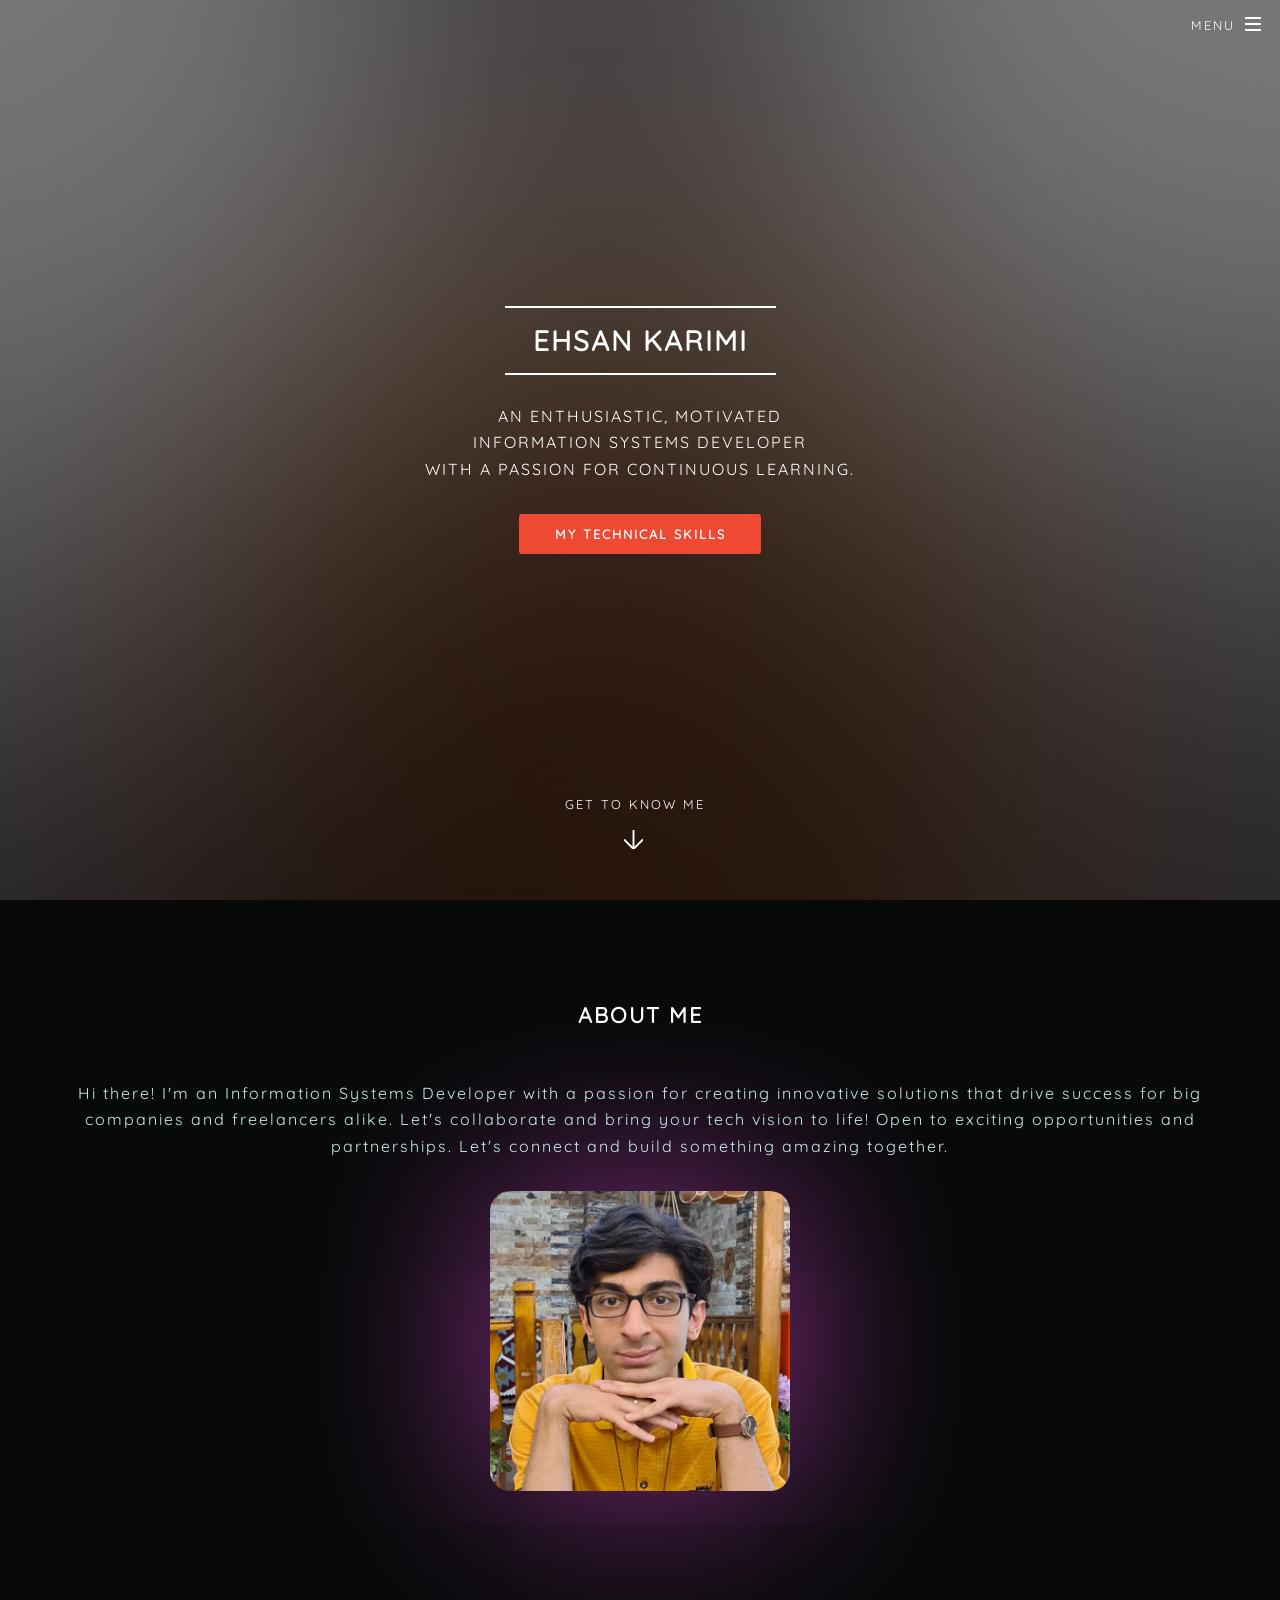
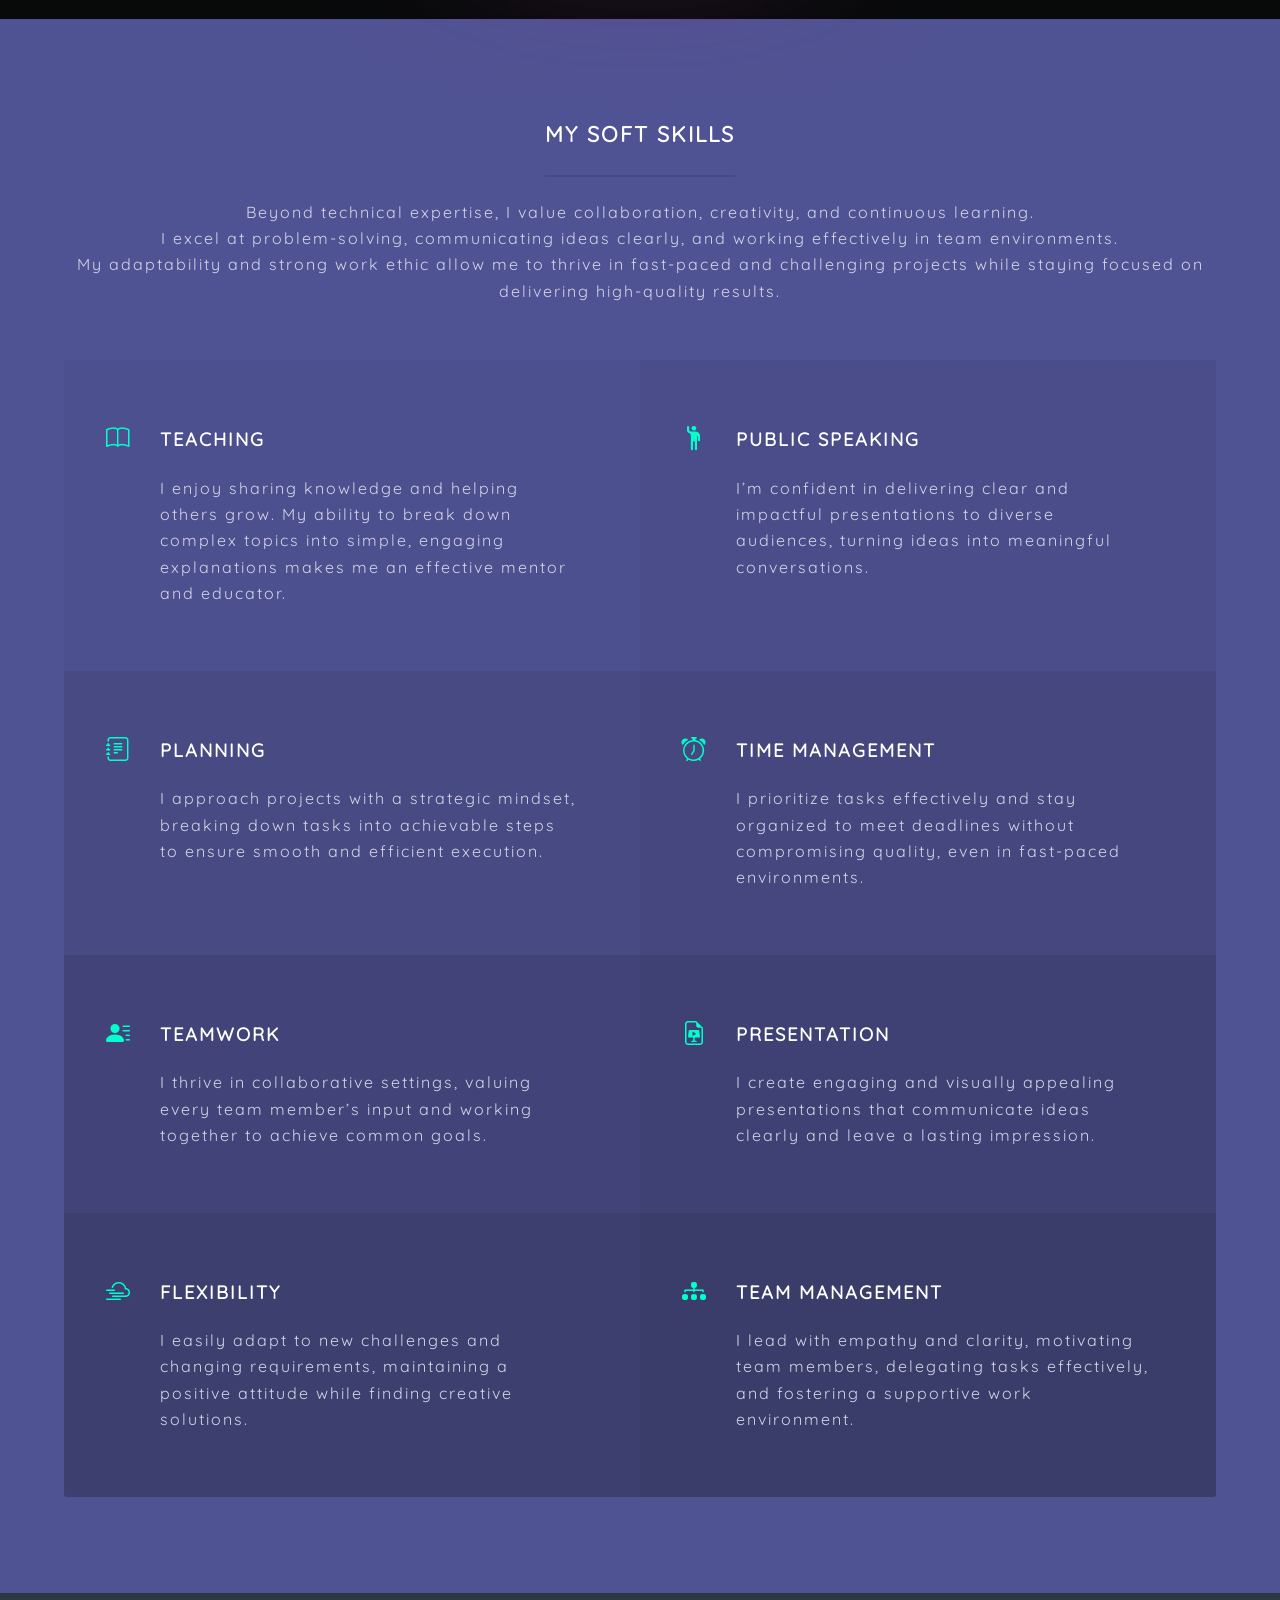
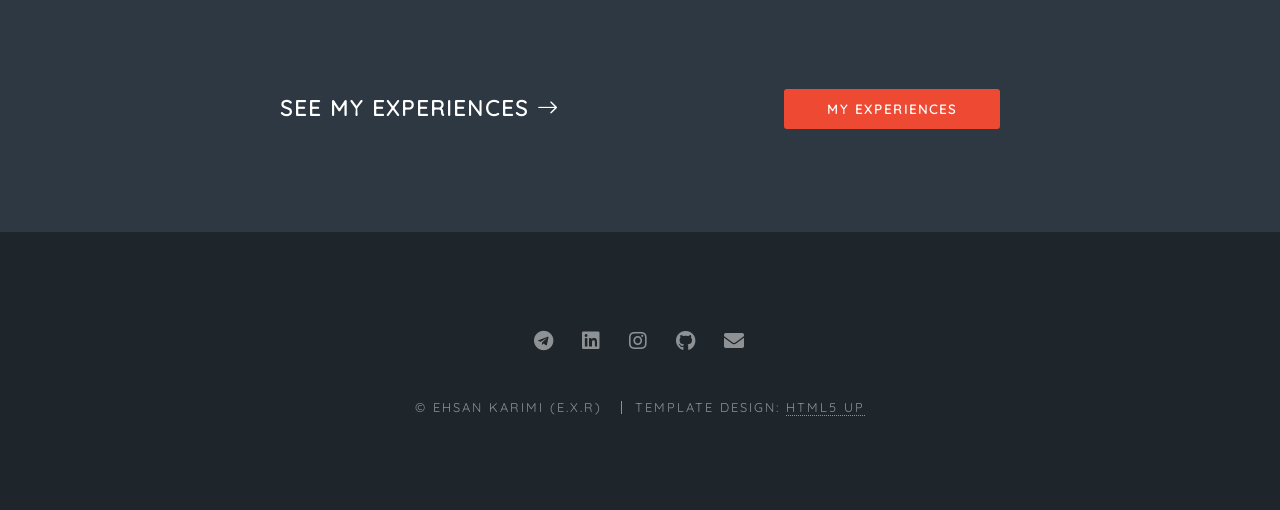
<file: index.html>
<!DOCTYPE html>
<html>
  <head>
    <title>Ehsan Karimi Resume</title>
    <meta charset="utf-8" />
    <meta
      name="viewport"
      content="width=device-width, initial-scale=1, user-scalable=no"
    />
    <link rel="stylesheet" href="assets/css/main.css" />
    <link rel="stylesheet" href="assets/css/index-page.css" />
    <link
      rel="stylesheet"
      href="assets/bootstrap-icons/font/bootstrap-icons.css"
    />
    <noscript
      ><link rel="stylesheet" href="assets/css/noscript.css"
    /></noscript>
  </head>
  <body class="landing is-preload">
    <!-- Page Wrapper -->
    <div id="page-wrapper">
      <!-- Header -->
      <header id="header" class="alt">
        <h1><a href="index.html">Ehsan Karimi Resume</a></h1>
        <nav id="nav">
          <ul>
            <li class="special">
              <a href="#menu" class="menuToggle"><span>Menu</span></a>
              <div id="menu">
                <ul>
                  <li><a href="index.html">Home</a></li>
                  <li><a href="experiences.html">My Experiences</a></li>
                  <li>
                    <a href="technical-skills.html">My Technical Skills</a>
                  </li>
                </ul>
              </div>
            </li>
          </ul>
        </nav>
      </header>

      <!-- Banner -->
      <section id="banner">
        <div class="inner">
          <h2>Ehsan Karimi</h2>

          <p>
            An enthusiastic, motivated<br />
            information systems developer<br />
            with a passion for continuous learning.
          </p>
          <ul class="actions special">
            <li>
              <a href="./technical-skills.html" class="button primary"
                >My technical skills</a
              >
            </li>
          </ul>
        </div>
        <a href="#one" class="more scrolly">Get to know me</a>
      </section>

      <section id="one" class="wrapper style1 special">
        <div class="inner">
          <header class="major">
            <h2>About me<br /></h2>

            <p>
              Hi there! I'm an Information Systems Developer with a passion for
              creating innovative solutions that drive success for big companies
              and freelancers alike. Let's collaborate and bring your tech
              vision to life! Open to exciting opportunities and partnerships.
              Let's connect and build something amazing together.
            </p>
            <img src="./images/my-pic.jpg" alt="my-picture" id="my-pic" />
          </header>
        </div>
      </section>

      <section id="three" class="wrapper style3 special">
        <div class="inner">
          <header class="major">
            <h2>My Soft Skills</h2>
            <p>
              Beyond technical expertise, I value collaboration, creativity, and
              continuous learning. <br />
              I excel at problem-solving, communicating ideas clearly, and
              working effectively in team environments.
              <br />
              My adaptability and strong work ethic allow me to thrive in
              fast-paced and challenging projects while staying focused on
              delivering high-quality results.
            </p>
          </header>
          <ul class="features">
            <li class="icon soft-skill bi bi-book">
              <h3>Teaching</h3>

              <p>
                I enjoy sharing knowledge and helping others grow. My ability to
                break down complex topics into simple, engaging explanations
                makes me an effective mentor and educator.
              </p>
            </li>
            <li class="icon soft-skill bi bi-person-raised-hand">
              <h3>Public speaking</h3>
              <p>
                I’m confident in delivering clear and impactful presentations to
                diverse audiences, turning ideas into meaningful conversations.
              </p>
            </li>
            <li class="icon soft-skill bi bi-journal-text">
              <h3>Planning</h3>
              <p>
                I approach projects with a strategic mindset, breaking down
                tasks into achievable steps to ensure smooth and efficient
                execution.
              </p>
            </li>
            <li class="icon soft-skill bi bi-alarm">
              <h3>Time Management</h3>
              <p>
                I prioritize tasks effectively and stay organized to meet
                deadlines without compromising quality, even in fast-paced
                environments.
              </p>
            </li>
            <li class="icon soft-skill bi bi-person-lines-fill">
              <h3>Teamwork</h3>
              <p>
                I thrive in collaborative settings, valuing every team member’s
                input and working together to achieve common goals.
              </p>
            </li>
            <li class="icon soft-skill bi bi-file-earmark-slides">
              <h3>Presentation</h3>
              <p>
                I create engaging and visually appealing presentations that
                communicate ideas clearly and leave a lasting impression.
              </p>
            </li>
            <li class="icon soft-skill bi bi-cloud-haze2">
              <h3>Flexibility</h3>
              <p>
                I easily adapt to new challenges and changing requirements,
                maintaining a positive attitude while finding creative
                solutions.
              </p>
            </li>
            <li class="icon soft-skill bi bi-diagram-3-fill">
              <h3>Team Management</h3>
              <p>
                I lead with empathy and clarity, motivating team members,
                delegating tasks effectively, and fostering a supportive work
                environment.
              </p>
            </li>
          </ul>
        </div>
      </section>

      <!-- CTA -->
      <section id="cta" class="wrapper style4">
        <div class="inner">
          <header>
            <h2>
              See my experiences
              <i class="bi bi-arrow-right"></i>
            </h2>
          </header>
          <ul class="actions stacked">
            <li>
              <a href="./experiences.html" class="button fit primary"
                >My Experiences</a
              >
            </li>
          </ul>
        </div>
      </section>

      <!-- Footer -->

      <footer id="footer">
        <ul class="icons">
          <li>
            <a
              href="https://t.me/E_X_R_442_CT"
              target="_blank"
              class="icon brands fa-telegram"
              ><span class="label">Telegram</span></a
            >
          </li>
          <li>
            <a
              href="https://www.linkedin.com/in/ehsan-karimi-70480a287"
              target="_blank"
              class="icon brands fa-linkedin"
              ><span class="label">Linkedin</span></a
            >
          </li>
          <li>
            <a
              href="https://www.instagram.com/e.x.r_ct/"
              target="_blank"
              class="icon brands fa-instagram"
              ><span class="label">Instagram</span></a
            >
          </li>
          <li>
            <a
              href="https://github.com/ehsan-karimi-cryp"
              target="_blank"
              class="icon brands fa-github"
              ><span class="label">GitHub</span></a
            >
          </li>
          <li>
            <a
              href="mailto:ehsan-karimi-cryp@gmail.com"
              class="icon solid fa-envelope"
              ><span class="label">Email</span></a
            >
          </li>
        </ul>
        <ul class="copyright">
          <li>&copy; Ehsan Karimi (E.X.R)</li>
          <li>Template Design: <a href="http://html5up.net">HTML5 UP</a></li>
        </ul>
      </footer>
    </div>

    <!-- Scripts -->
    <script src="assets/js/jquery.min.js"></script>
    <script src="assets/js/jquery.scrollex.min.js"></script>
    <script src="assets/js/jquery.scrolly.min.js"></script>
    <script src="assets/js/browser.min.js"></script>
    <script src="assets/js/breakpoints.min.js"></script>
    <script src="assets/js/util.js"></script>
    <script src="assets/js/main.js"></script>
  </body>
</html>
</file>
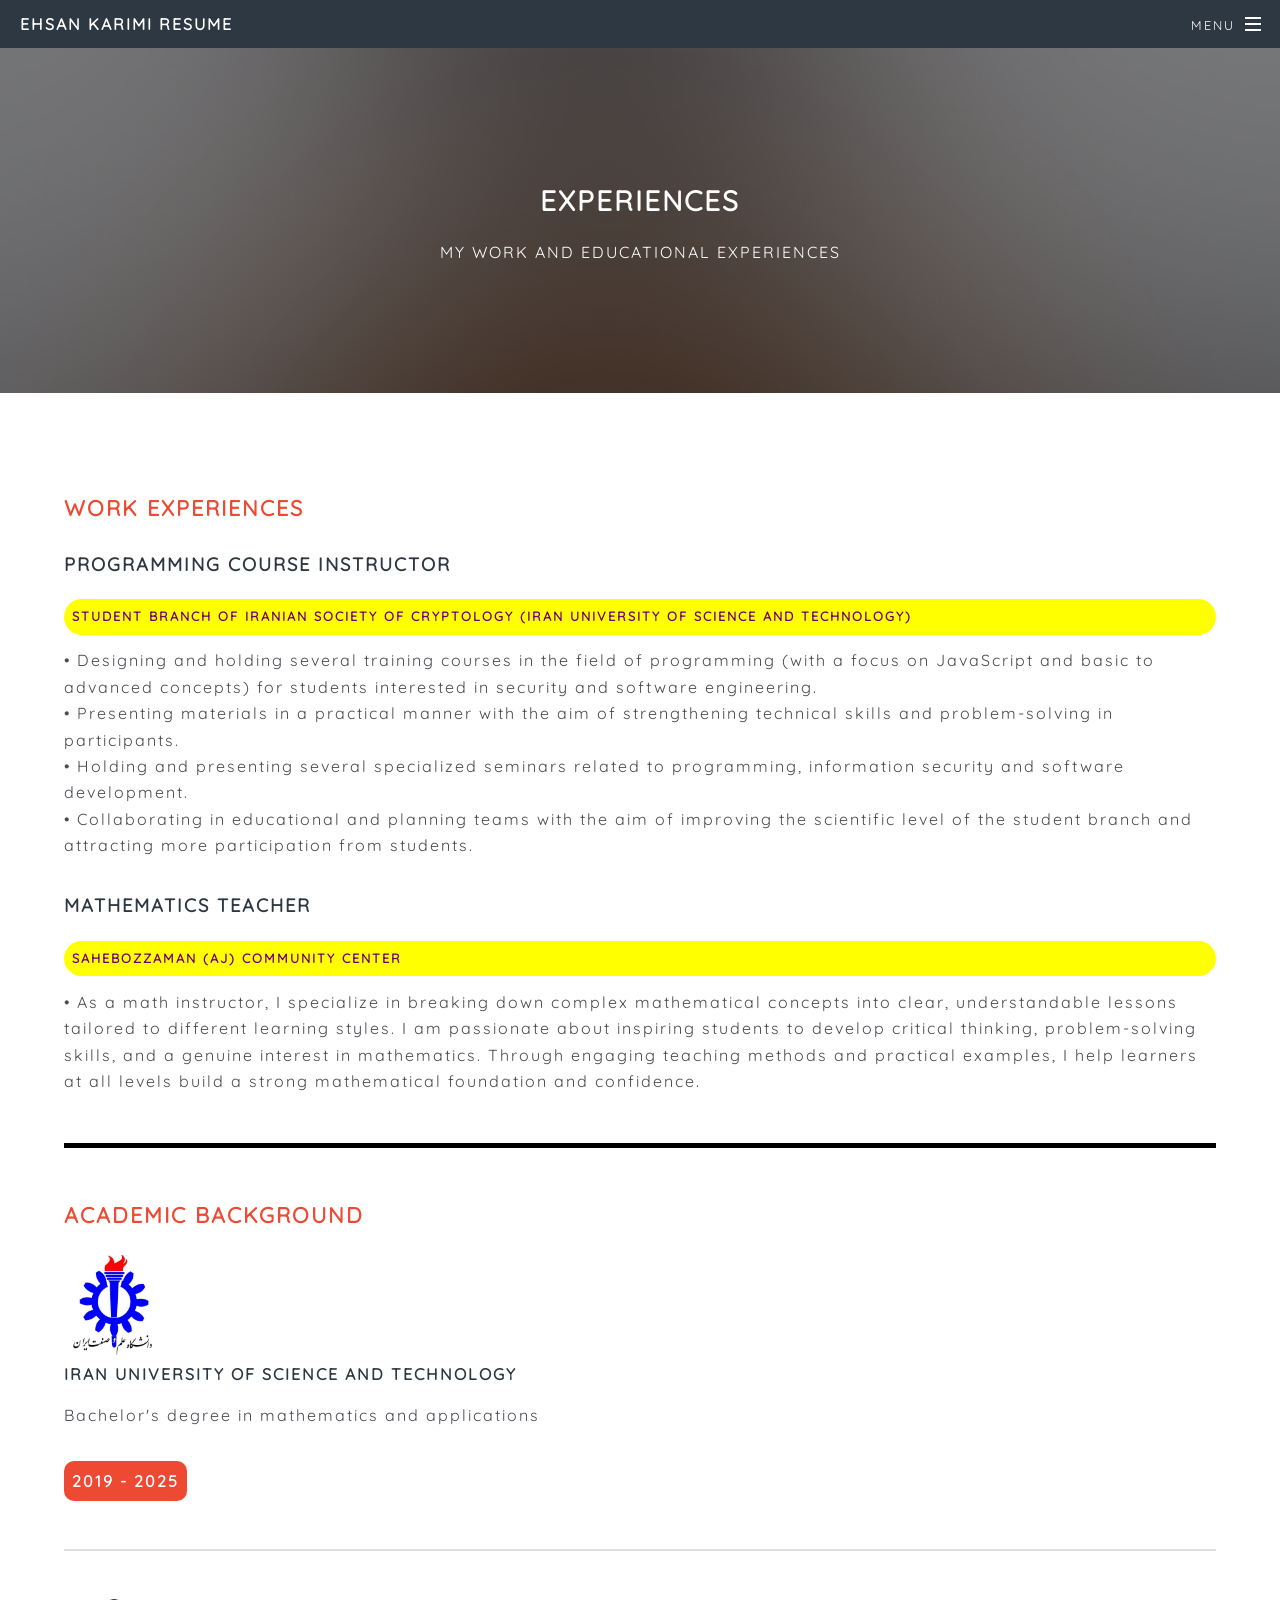
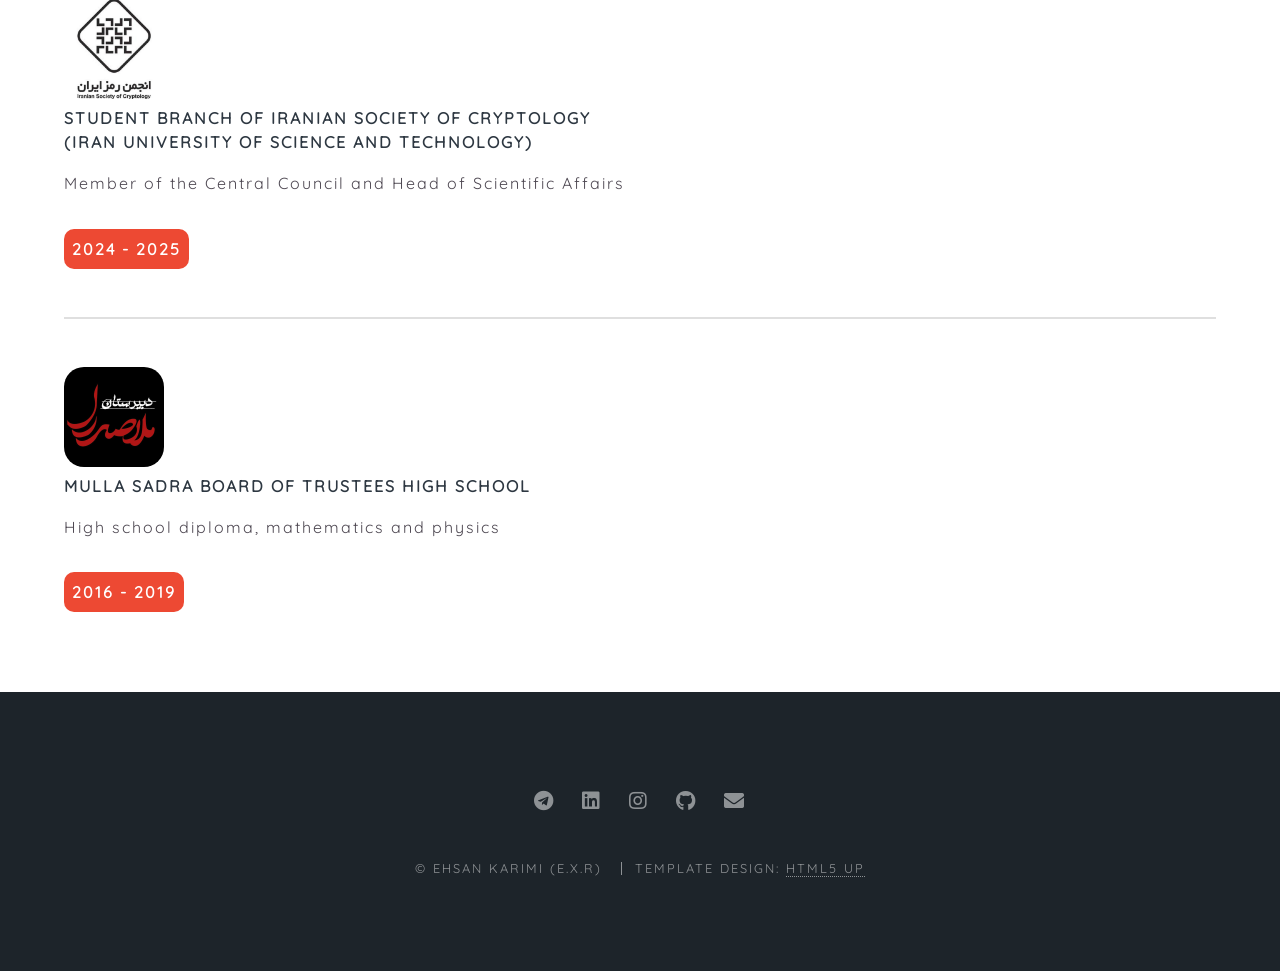
<file: experiences.html>
<!DOCTYPE html>
<html>
  <head>
    <title>Experiences</title>
    <meta charset="utf-8" />
    <meta
      name="viewport"
      content="width=device-width, initial-scale=1, user-scalable=no"
    />
    <link rel="stylesheet" href="assets/css/main.css" />
    <link rel="stylesheet" href="assets/css/experiences.css" />
    <noscript
      ><link rel="stylesheet" href="assets/css/noscript.css"
    /></noscript>
  </head>
  <body class="is-preload">
    <!-- Page Wrapper -->
    <div id="page-wrapper">
      <!-- Header -->
      <header id="header">
        <h1><a href="index.html">Ehsan Karimi Resume</a></h1>
        <nav id="nav">
          <ul>
            <li class="special">
              <a href="#menu" class="menuToggle"><span>Menu</span></a>
              <div id="menu">
                <ul>
                  <li><a href="index.html">Home</a></li>
                  <li><a href="./experiences.html">My Experiences</a></li>
                  <li>
                    <a href="./technical-skills.html">My Technical Skills</a>
                  </li>
                </ul>
              </div>
            </li>
          </ul>
        </nav>
      </header>

      <!-- Main -->
      <article id="main">
        <header>
          <h2>Experiences</h2>
          <p>My work and educational experiences</p>
        </header>
        <section class="wrapper style5">
          <div class="inner">
            <h2 class="experience-title">Work Experiences</h2>
            <h3>Programming course instructor</h3>
            <h5 class="experience-place">
              Student branch of Iranian Society of Cryptology (Iran University
              of Science and Technology)
            </h5>
            <p>
              • Designing and holding several training courses in the field of
              programming (with a focus on JavaScript and basic to advanced
              concepts) for students interested in security and software
              engineering. <br />
              • Presenting materials in a practical manner with the aim of
              strengthening technical skills and problem-solving in
              participants. <br />
              • Holding and presenting several specialized seminars related to
              programming, information security and software development.<br />
              • Collaborating in educational and planning teams with the aim of
              improving the scientific level of the student branch and
              attracting more participation from students.
            </p>

            <h3>Mathematics Teacher</h3>
            <h5 class="experience-place">Sahebozzaman (AJ) Community Center</h5>

            <p>
              • As a math instructor, I specialize in breaking down complex
              mathematical concepts into clear, understandable lessons tailored
              to different learning styles. I am passionate about inspiring
              students to develop critical thinking, problem-solving skills, and
              a genuine interest in mathematics. Through engaging teaching
              methods and practical examples, I help learners at all levels
              build a strong mathematical foundation and confidence.
            </p>

            <hr id="experience-line" />

            <h2 class="experience-title">Academic Background</h2>

            <div>
              <img
                src="./images/university-logo.jpg"
                class="experience-image"
                alt="university logo"
                width="100"
                height="100"
              />
              <h4>Iran University of Science and Technology</h4>
              <p>Bachelor's degree in mathematics and applications</p>
              <h4 class="experience-year">2019 - 2025</h4>
              <hr />
            </div>

            <div>
              <img
                src="./images/cryptography-log.jpg"
                class="experience-image"
                alt="Association Logo"
                width="100"
                height="100"
              />
              <h4>
                Student branch of Iranian Society of Cryptology <br />
                (Iran University of Science and Technology)
              </h4>
              <p>
                Member of the Central Council and Head of Scientific Affairs
              </p>
              <h4 class="experience-year">2024 - 2025</h4>
              <hr />
            </div>

            <div>
              <img
                src="./images/high-school.jpg"
                class="experience-image"
                alt="high school"
                width="100"
                height="100"
              />
              <h4>Mulla Sadra Board of Trustees High School</h4>
              <p>High school diploma, mathematics and physics</p>
              <h4 class="experience-year">2016 - 2019</h4>
            </div>
          </div>
        </section>
      </article>

      <!-- Footer -->
      <footer id="footer">
        <ul class="icons">
          <li>
            <a
              href="https://t.me/E_X_R_442_CT"
              target="_blank"
              class="icon brands fa-telegram"
              ><span class="label">Telegram</span></a
            >
          </li>
          <li>
            <a
              href="https://www.linkedin.com/in/ehsan-karimi-70480a287"
              target="_blank"
              class="icon brands fa-linkedin"
              ><span class="label">Linkedin</span></a
            >
          </li>
          <li>
            <a
              href="https://www.instagram.com/e.x.r_ct/"
              target="_blank"
              class="icon brands fa-instagram"
              ><span class="label">Instagram</span></a
            >
          </li>
          <li>
            <a
              href="https://github.com/ehsan-karimi-cryp"
              target="_blank"
              class="icon brands fa-github"
              ><span class="label">GitHub</span></a
            >
          </li>
          <li>
            <a
              href="mailto:ehsan-karimi-cryp@gmail.com"
              class="icon solid fa-envelope"
              ><span class="label">Email</span></a
            >
          </li>
        </ul>
        <ul class="copyright">
          <li>&copy; Ehsan Karimi (E.X.R)</li>
          <li>Template Design: <a href="http://html5up.net">HTML5 UP</a></li>
        </ul>
      </footer>
    </div>

    <!-- Scripts -->
    <script src="assets/js/jquery.min.js"></script>
    <script src="assets/js/jquery.scrollex.min.js"></script>
    <script src="assets/js/jquery.scrolly.min.js"></script>
    <script src="assets/js/browser.min.js"></script>
    <script src="assets/js/breakpoints.min.js"></script>
    <script src="assets/js/util.js"></script>
    <script src="assets/js/main.js"></script>
  </body>
</html>
</file>
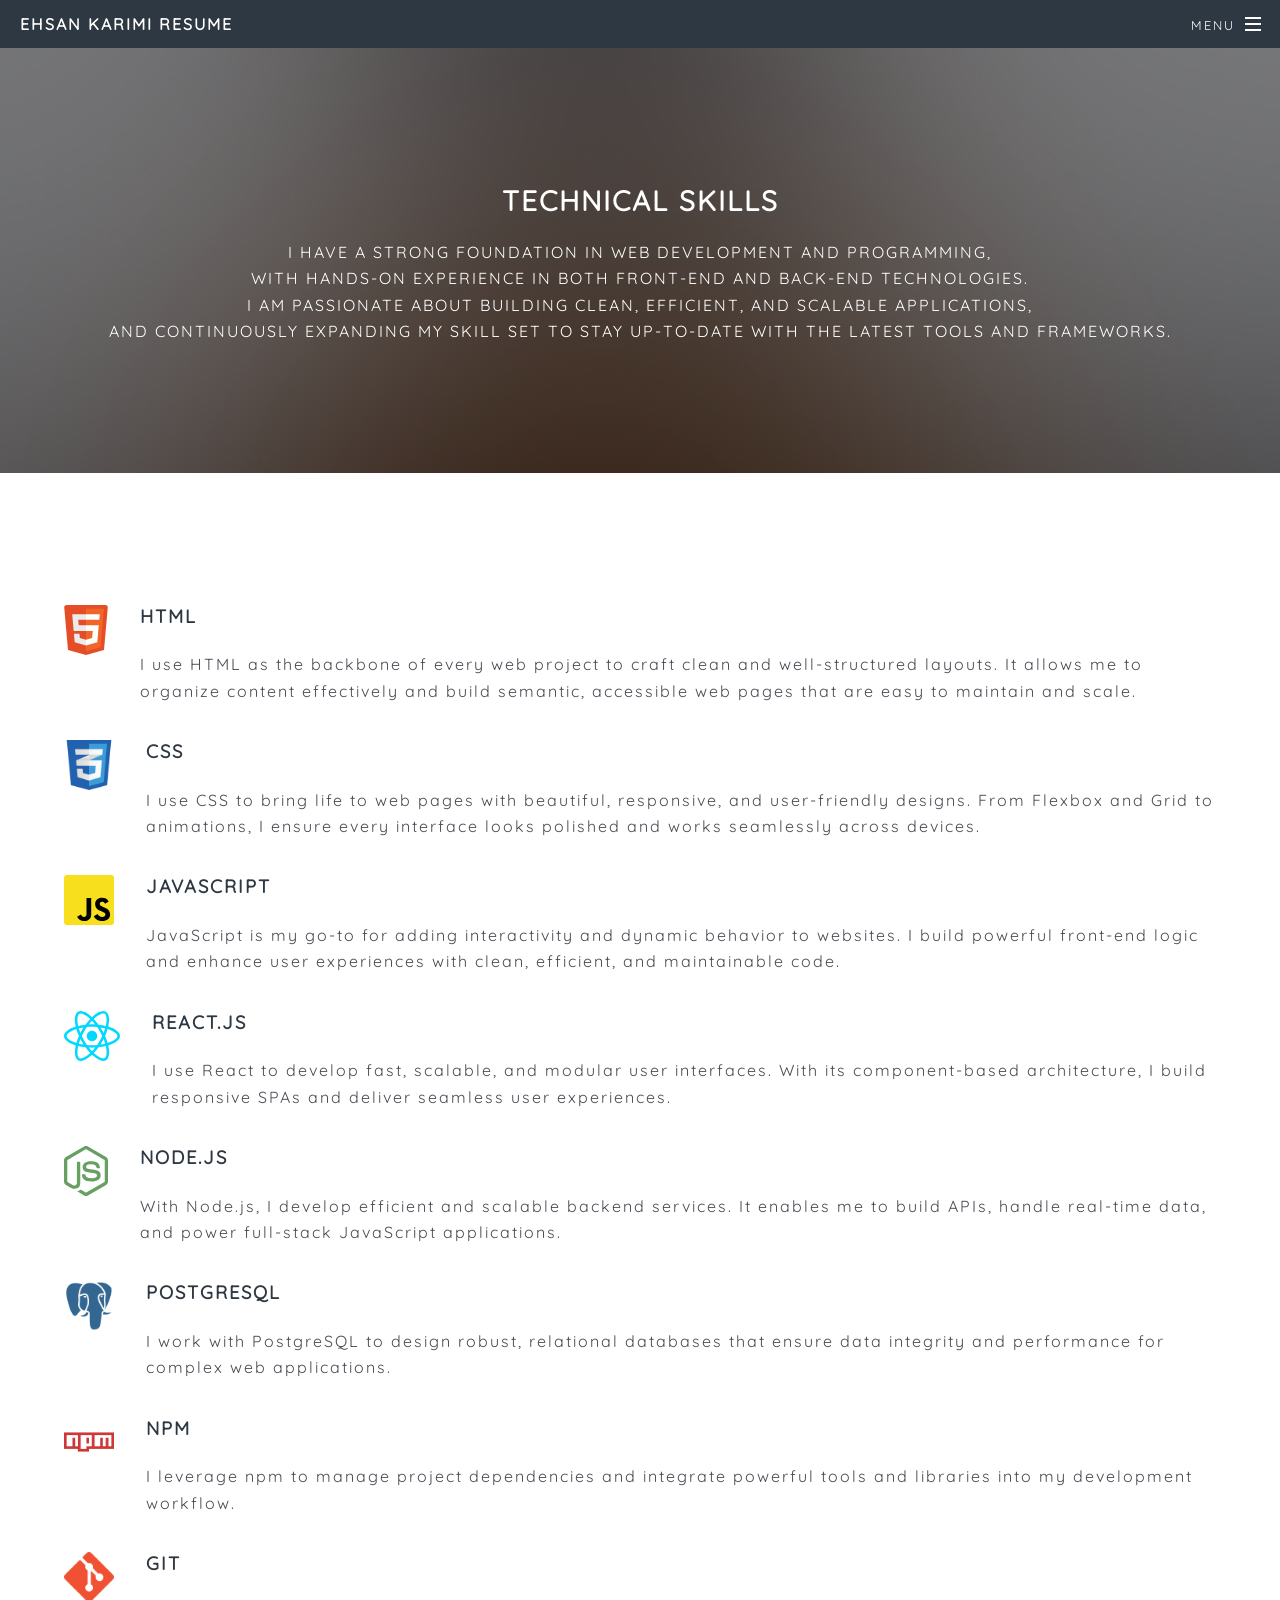
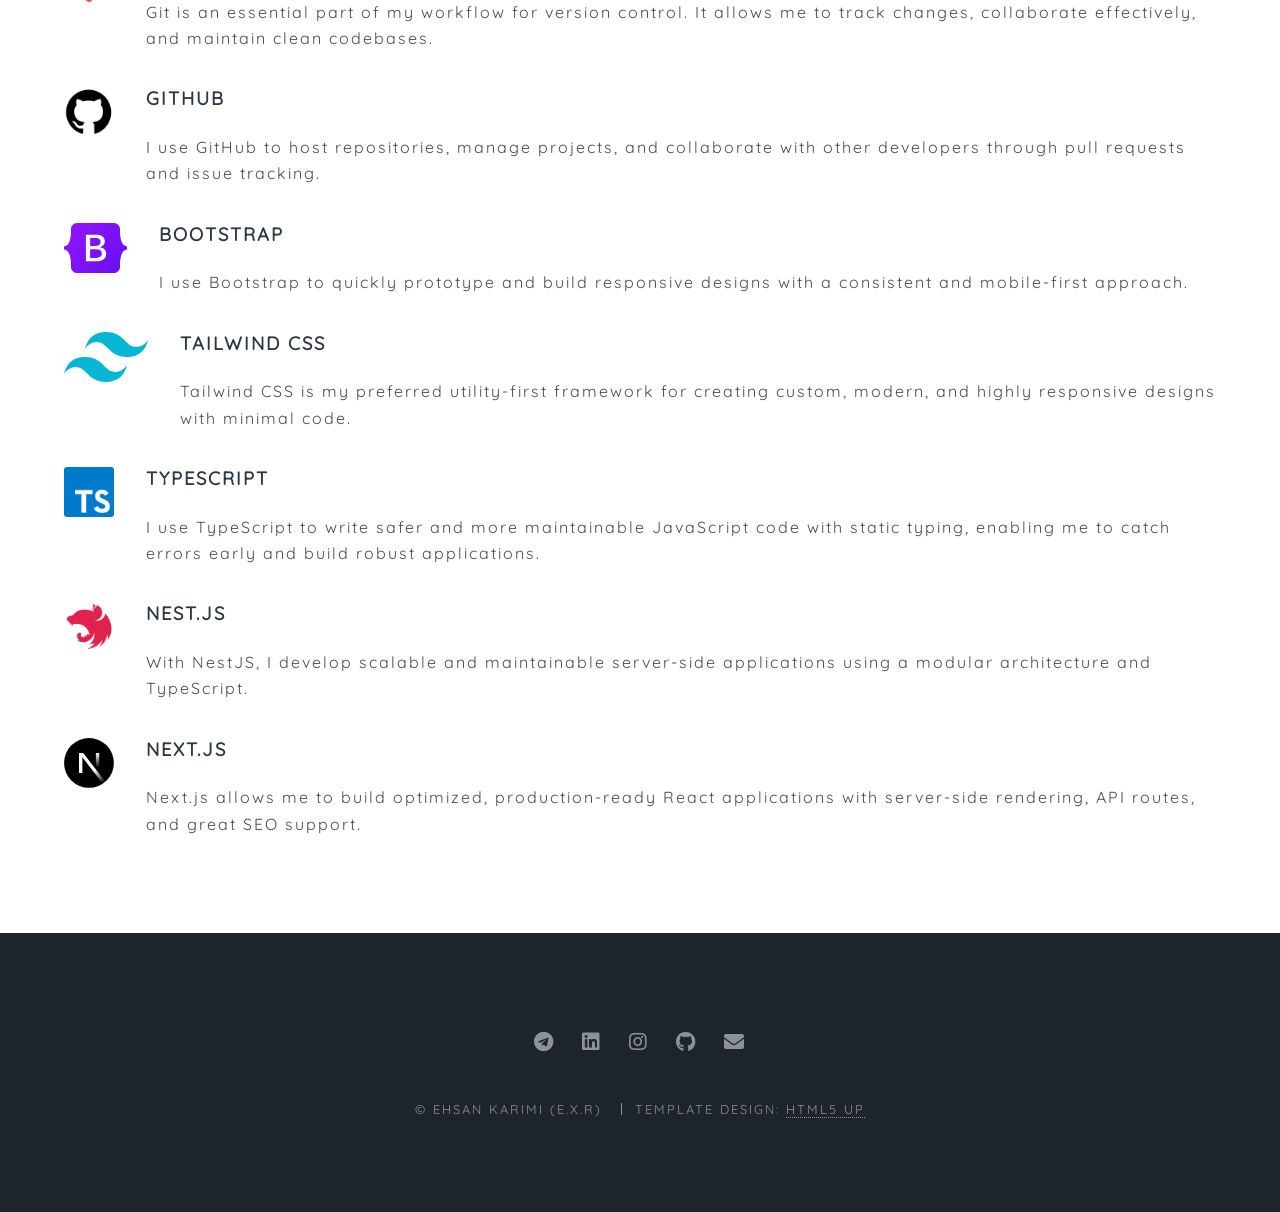
<file: technical-skills.html>
<!DOCTYPE html>
<html>
  <head>
    <title>Technical Skills</title>
    <meta charset="utf-8" />
    <meta
      name="viewport"
      content="width=device-width, initial-scale=1, user-scalable=no"
    />
    <link rel="stylesheet" href="assets/css/main.css" />
    <link rel="stylesheet" href="assets/css/technical-skills.css" />
    <noscript
      ><link rel="stylesheet" href="assets/css/noscript.css"
    /></noscript>
  </head>
  <body class="is-preload">
    <!-- Page Wrapper -->
    <div id="page-wrapper">
      <!-- Header -->
      <header id="header">
        <h1><a href="index.html">Ehsan Karimi Resume</a></h1>
        <nav id="nav">
          <ul>
            <li class="special">
              <a href="#menu" class="menuToggle"><span>Menu</span></a>
              <div id="menu">
                <ul>
                  <li><a href="index.html">Home</a></li>
                  <li><a href="./experiences.html">My Experiences</a></li>
                  <li>
                    <a href="./technical-skills.html">My Technical Skills</a>
                  </li>
                </ul>
              </div>
            </li>
          </ul>
        </nav>
      </header>

      <!-- Main -->
      <article id="main">
        <header>
          <h2>Technical Skills</h2>
          <p>
            I have a strong foundation in web development and programming,<br />
            with hands-on experience in both front-end and back-end
            technologies. <br />
            I am passionate about building clean, efficient, and scalable
            applications, <br />
            and continuously expanding my skill set to stay up-to-date with the
            latest tools and frameworks.
          </p>
        </header>
        <section class="wrapper style5">
          <div class="inner">
            <section>
              <p>
                <span class="image left"
                  ><img
                    src="./images/tech-logo/html-icon.svg"
                    alt="html-logo"
                    width="50"
                    height="50"
                  />
                  <h3>HTML</h3></span
                >

                I use HTML as the backbone of every web project to craft clean
                and well-structured layouts. It allows me to organize content
                effectively and build semantic, accessible web pages that are
                easy to maintain and scale.
              </p>

              <p>
                <span class="image left"
                  ><img
                    src="./images/tech-logo/css-icon.png"
                    alt="css-logo"
                    width="50"
                    height="50"
                  />
                  <h3>CSS</h3></span
                >

                I use CSS to bring life to web pages with beautiful, responsive,
                and user-friendly designs. From Flexbox and Grid to animations,
                I ensure every interface looks polished and works seamlessly
                across devices.
              </p>

              <p>
                <span class="image left"
                  ><img
                    src="./images/tech-logo/javascript-programming-language-icon.svg"
                    alt="javascript-logo"
                    width="50"
                    height="50"
                  />
                  <h3>JavaScript</h3></span
                >
                JavaScript is my go-to for adding interactivity and dynamic
                behavior to websites. I build powerful front-end logic and
                enhance user experiences with clean, efficient, and maintainable
                code.
              </p>

              <p>
                <span class="image left"
                  ><img
                    src="./images/tech-logo/react-js-icon.svg"
                    alt="reactjs-logo"
                    width="50"
                    height="50"
                  />
                  <h3>React.js</h3></span
                >
                I use React to develop fast, scalable, and modular user
                interfaces. With its component-based architecture, I build
                responsive SPAs and deliver seamless user experiences.
              </p>

              <p>
                <span class="image left"
                  ><img
                    src="./images/tech-logo/node-js-icon.svg"
                    alt="nodejs-logo"
                    width="50"
                    height="50"
                  />
                  <h3>Node.js</h3></span
                >
                With Node.js, I develop efficient and scalable backend services.
                It enables me to build APIs, handle real-time data, and power
                full-stack JavaScript applications.
              </p>

              <p>
                <span class="image left"
                  ><img
                    src="./images/tech-logo/postgresql-icon.png"
                    alt="postgresql-logo"
                    width="50"
                    height="50"
                  />
                  <h3>PostgreSQL</h3></span
                >
                I work with PostgreSQL to design robust, relational databases
                that ensure data integrity and performance for complex web
                applications.
              </p>

              <p>
                <span class="image left"
                  ><img
                    src="./images/tech-logo/npm-icon.png"
                    alt="npm-logo"
                    width="50"
                    height="50"
                  />
                  <h3>NPM</h3></span
                >
                I leverage npm to manage project dependencies and integrate
                powerful tools and libraries into my development workflow.
              </p>

              <p>
                <span class="image left"
                  ><img
                    src="./images/tech-logo/git-icon.png"
                    alt="git-logo"
                    width="50"
                    height="50"
                  />
                  <h3>Git</h3></span
                >
                Git is an essential part of my workflow for version control. It
                allows me to track changes, collaborate effectively, and
                maintain clean codebases.
              </p>

              <p>
                <span class="image left"
                  ><img
                    src="./images/tech-logo/github-icon.png"
                    alt="github-logo"
                    width="50"
                    height="50"
                  />
                  <h3>GitHub</h3></span
                >
                I use GitHub to host repositories, manage projects, and
                collaborate with other developers through pull requests and
                issue tracking.
              </p>

              <p>
                <span class="image left"
                  ><img
                    src="./images/tech-logo/bootstrap-5-logo-icon.svg"
                    alt="bootstrap-logo"
                    width="50"
                    height="50"
                  />
                  <h3>Bootstrap</h3></span
                >
                I use Bootstrap to quickly prototype and build responsive
                designs with a consistent and mobile-first approach.
              </p>

              <p>
                <span class="image left"
                  ><img
                    src="./images/tech-logo/tailwind-css-icon.svg"
                    alt="tailwindcss-logo"
                    width="50"
                    height="50"
                  />
                  <h3>Tailwind CSS</h3></span
                >
                Tailwind CSS is my preferred utility-first framework for
                creating custom, modern, and highly responsive designs with
                minimal code.
              </p>

              <p>
                <span class="image left"
                  ><img
                    src="./images/tech-logo/typescript-programming-language-icon.png"
                    alt="typescript-logo"
                    width="50"
                    height="50"
                  />
                  <h3>TypeScript</h3></span
                >
                I use TypeScript to write safer and more maintainable JavaScript
                code with static typing, enabling me to catch errors early and
                build robust applications.
              </p>

              <p>
                <span class="image left"
                  ><img
                    src="./images/tech-logo/nest-js-icon.png"
                    alt="nestjs-logo"
                    width="50"
                    height="50"
                  />
                  <h3>Nest.js</h3></span
                >
                With NestJS, I develop scalable and maintainable server-side
                applications using a modular architecture and TypeScript.
              </p>

              <p>
                <span class="image left"
                  ><img
                    src="./images/tech-logo/nextjs-icon.svg"
                    alt="nextjs-logo"
                    width="50"
                    height="50"
                  />
                  <h3>Next.js</h3></span
                >
                Next.js allows me to build optimized, production-ready React
                applications with server-side rendering, API routes, and great
                SEO support.
              </p>
            </section>
          </div>
        </section>
      </article>

      <!-- Footer -->
      <footer id="footer">
        <ul class="icons">
          <li>
            <a
              href="https://t.me/E_X_R_442_CT"
              target="_blank"
              class="icon brands fa-telegram"
              ><span class="label">Telegram</span></a
            >
          </li>
          <li>
            <a
              href="https://www.linkedin.com/in/ehsan-karimi-70480a287"
              target="_blank"
              class="icon brands fa-linkedin"
              ><span class="label">Linkedin</span></a
            >
          </li>
          <li>
            <a
              href="https://www.instagram.com/e.x.r_ct/"
              target="_blank"
              class="icon brands fa-instagram"
              ><span class="label">Instagram</span></a
            >
          </li>
          <li>
            <a
              href="https://github.com/ehsan-karimi-cryp"
              target="_blank"
              class="icon brands fa-github"
              ><span class="label">GitHub</span></a
            >
          </li>
          <li>
            <a
              href="mailto:ehsan-karimi-cryp@gmail.com"
              class="icon solid fa-envelope"
              ><span class="label">Email</span></a
            >
          </li>
        </ul>
        <ul class="copyright">
          <li>&copy; Ehsan Karimi (E.X.R)</li>
          <li>Template Design: <a href="http://html5up.net">HTML5 UP</a></li>
        </ul>
      </footer>
    </div>

    <!-- Scripts -->
    <script src="assets/js/jquery.min.js"></script>
    <script src="assets/js/jquery.scrollex.min.js"></script>
    <script src="assets/js/jquery.scrolly.min.js"></script>
    <script src="assets/js/browser.min.js"></script>
    <script src="assets/js/breakpoints.min.js"></script>
    <script src="assets/js/util.js"></script>
    <script src="assets/js/main.js"></script>
  </body>
</html>
</file>
<file: assets/css/index-page.css>
* {
  letter-spacing: 2px !important;
}
.wrapper.style1 {
  background-color: #080a0a;
}

.soft-skill {
  transition: all 500ms;
}
.soft-skill:hover {
  background-color: #630052 !important;
}

#my-pic {
  width: 180px;
  border-radius: 20px;
  box-shadow: 0px 0px 180px #943390;
}

@media screen and (min-width: 425px) {
  #my-pic {
    width: 220px;
  }
}

@media screen and (min-width: 1024px) {
  #my-pic {
    width: 300px;
  }
}
</file>
<file: assets/css/noscript.css>
/*
	Spectral by HTML5 UP
	html5up.net | @ajlkn
	Free for personal and commercial use under the CCA 3.0 license (html5up.net/license)
*/

/* Banner */

	body.is-preload #banner h2 {
		-moz-transform: none;
		-webkit-transform: none;
		-ms-transform: none;
		transform: none;
		opacity: 1;
	}

		body.is-preload #banner h2:before, body.is-preload #banner h2:after {
			width: 100%;
		}

	body.is-preload #banner .more {
		-moz-transform: none;
		-webkit-transform: none;
		-ms-transform: none;
		transform: none;
		opacity: 1;
	}

	body.is-preload #banner:after {
		opacity: 0;
	}
</file>
<file: assets/css/experiences.css>
* {
  letter-spacing: 2px !important;
}

.experience-title {
  color: #ed4933 !important;
}
.experience-place {
  color: #750075 !important;
  background-color: yellow;
  padding: 0.5rem;
  border-radius: 20px;
}
.experience-year {
  background-color: #ed4933;
  padding: 0.5rem;
  color: white !important;
  border-radius: 10px;
  width: fit-content;
}
.experience-image {
  border-radius: 20px;
}
#experience-line {
  border-width: 5px !important;
  border-color: black;
}
</file>
<file: assets/css/technical-skills.css>
* {
  letter-spacing: 2px !important;
}
</file>
<file: assets/css/main.css>
@import url(fontawesome-all.min.css);
@import url("https://fonts.googleapis.com/css?family=Open+Sans:400,400italic,600,600italic,800,800italic");

@font-face {
  font-family: "quicksand";
  src: url("../../fonts/Quicksand/static/Quicksand-Regular.ttf");
}
/*
	Spectral by HTML5 UP
	html5up.net | @ajlkn
	Free for personal and commercial use under the CCA 3.0 license (html5up.net/license)
*/

html,
body,
div,
span,
applet,
object,
iframe,
h1,
h2,
h3,
h4,
h5,
h6,
p,
blockquote,
pre,
a,
abbr,
acronym,
address,
big,
cite,
code,
del,
dfn,
em,
img,
ins,
kbd,
q,
s,
samp,
small,
strike,
strong,
sub,
sup,
tt,
var,
b,
u,
i,
center,
dl,
dt,
dd,
ol,
ul,
li,
fieldset,
form,
label,
legend,
table,
caption,
tbody,
tfoot,
thead,
tr,
th,
td,
article,
aside,
canvas,
details,
embed,
figure,
figcaption,
footer,
header,
hgroup,
menu,
nav,
output,
ruby,
section,
summary,
time,
mark,
audio,
video {
  margin: 0;
  padding: 0;
  border: 0;
  font-size: 100%;
  font: inherit;
  vertical-align: baseline;
}

article,
aside,
details,
figcaption,
figure,
footer,
header,
hgroup,
menu,
nav,
section {
  display: block;
}

body {
  line-height: 1;
}

ol,
ul {
  list-style: none;
}

blockquote,
q {
  quotes: none;
}

blockquote:before,
blockquote:after,
q:before,
q:after {
  content: "";
  content: none;
}

table {
  border-collapse: collapse;
  border-spacing: 0;
}

body {
  -webkit-text-size-adjust: none;
}

mark {
  background-color: transparent;
  color: inherit;
}

input::-moz-focus-inner {
  border: 0;
  padding: 0;
}

input,
select,
textarea {
  -moz-appearance: none;
  -webkit-appearance: none;
  -ms-appearance: none;
  appearance: none;
}

/* Basic */

@-ms-viewport {
  width: device-width;
}

html {
  box-sizing: border-box;
}

*,
*:before,
*:after {
  box-sizing: inherit;
}

body {
  background: #2e3842;
}

body.is-preload *,
body.is-preload *:before,
body.is-preload *:after {
  -moz-animation: none !important;
  -webkit-animation: none !important;
  -ms-animation: none !important;
  animation: none !important;
  -moz-transition: none !important;
  -webkit-transition: none !important;
  -ms-transition: none !important;
  transition: none !important;
}

body,
input,
select,
textarea {
  color: #fff;
  font-family: "quicksand", sans-serif;
  font-size: 15pt;
  font-weight: 400;
  letter-spacing: 0.075em;
  line-height: 1.65em;
}

@media screen and (max-width: 1680px) {
  body,
  input,
  select,
  textarea {
    font-size: 13pt;
  }
}

@media screen and (max-width: 1280px) {
  body,
  input,
  select,
  textarea {
    font-size: 12pt;
  }
}

@media screen and (max-width: 736px) {
  body,
  input,
  select,
  textarea {
    font-size: 11pt;
    letter-spacing: 0.0375em;
  }
}

a {
  -moz-transition: color 0.2s ease, border-bottom-color 0.2s ease;
  -webkit-transition: color 0.2s ease, border-bottom-color 0.2s ease;
  -ms-transition: color 0.2s ease, border-bottom-color 0.2s ease;
  transition: color 0.2s ease, border-bottom-color 0.2s ease;
  border-bottom: dotted 1px;
  color: inherit;
  text-decoration: none;
}

a:hover {
  border-bottom-color: transparent;
}

strong,
b {
  color: #fff;
  font-weight: 600;
}

em,
i {
  font-style: italic;
}

p {
  margin: 0 0 2em 0;
}

h1,
h2,
h3,
h4,
h5,
h6 {
  color: #fff;
  font-weight: 800;
  letter-spacing: 0.225em;
  line-height: 1em;
  margin: 0 0 1em 0;
  text-transform: uppercase;
}

h1 a,
h2 a,
h3 a,
h4 a,
h5 a,
h6 a {
  color: inherit;
  text-decoration: none;
}

h2 {
  font-size: 1.35em;
  line-height: 1.75em;
}

@media screen and (max-width: 736px) {
  h2 {
    font-size: 1.1em;
    line-height: 1.65em;
  }
}

h3 {
  font-size: 1.15em;
  line-height: 1.75em;
}

@media screen and (max-width: 736px) {
  h3 {
    font-size: 1em;
    line-height: 1.65em;
  }
}

h4 {
  font-size: 1em;
  line-height: 1.5em;
}

h5 {
  font-size: 0.8em;
  line-height: 1.5em;
}

h6 {
  font-size: 0.7em;
  line-height: 1.5em;
}

sub {
  font-size: 0.8em;
  position: relative;
  top: 0.5em;
}

sup {
  font-size: 0.8em;
  position: relative;
  top: -0.5em;
}

hr {
  border: 0;
  border-bottom: solid 2px #fff;
  margin: 3em 0;
}

hr.major {
  margin: 4.5em 0;
}

blockquote {
  border-left: solid 4px #fff;
  font-style: italic;
  margin: 0 0 2em 0;
  padding: 0.5em 0 0.5em 2em;
}

code {
  background: rgba(144, 144, 144, 0.25);
  border-radius: 3px;
  font-family: "Courier New", monospace;
  font-size: 0.9em;
  letter-spacing: 0;
  margin: 0 0.25em;
  padding: 0.25em 0.65em;
}

pre {
  -webkit-overflow-scrolling: touch;
  font-family: "Courier New", monospace;
  font-size: 0.9em;
  margin: 0 0 2em 0;
}

pre code {
  display: block;
  line-height: 1.75em;
  padding: 1em 1.5em;
  overflow-x: auto;
}

.align-left {
  text-align: left;
}

.align-center {
  text-align: center;
}

.align-right {
  text-align: right;
}

/* Row */

.row {
  display: flex;
  flex-wrap: wrap;
  box-sizing: border-box;
  align-items: stretch;
}

.row > * {
  box-sizing: border-box;
}

.row.gtr-uniform > * > :last-child {
  margin-bottom: 0;
}

.row.aln-left {
  justify-content: flex-start;
}

.row.aln-center {
  justify-content: center;
}

.row.aln-right {
  justify-content: flex-end;
}

.row.aln-top {
  align-items: flex-start;
}

.row.aln-middle {
  align-items: center;
}

.row.aln-bottom {
  align-items: flex-end;
}

.row > .imp {
  order: -1;
}

.row > .col-1 {
  width: 8.33333%;
}

.row > .off-1 {
  margin-left: 8.33333%;
}

.row > .col-2 {
  width: 16.66667%;
}

.row > .off-2 {
  margin-left: 16.66667%;
}

.row > .col-3 {
  width: 25%;
}

.row > .off-3 {
  margin-left: 25%;
}

.row > .col-4 {
  width: 33.33333%;
}

.row > .off-4 {
  margin-left: 33.33333%;
}

.row > .col-5 {
  width: 41.66667%;
}

.row > .off-5 {
  margin-left: 41.66667%;
}

.row > .col-6 {
  width: 50%;
}

.row > .off-6 {
  margin-left: 50%;
}

.row > .col-7 {
  width: 58.33333%;
}

.row > .off-7 {
  margin-left: 58.33333%;
}

.row > .col-8 {
  width: 66.66667%;
}

.row > .off-8 {
  margin-left: 66.66667%;
}

.row > .col-9 {
  width: 75%;
}

.row > .off-9 {
  margin-left: 75%;
}

.row > .col-10 {
  width: 83.33333%;
}

.row > .off-10 {
  margin-left: 83.33333%;
}

.row > .col-11 {
  width: 91.66667%;
}

.row > .off-11 {
  margin-left: 91.66667%;
}

.row > .col-12 {
  width: 100%;
}

.row > .off-12 {
  margin-left: 100%;
}

.row.gtr-0 {
  margin-top: 0;
  margin-left: 0em;
}

.row.gtr-0 > * {
  padding: 0 0 0 0em;
}

.row.gtr-0.gtr-uniform {
  margin-top: 0em;
}

.row.gtr-0.gtr-uniform > * {
  padding-top: 0em;
}

.row.gtr-25 {
  margin-top: 0;
  margin-left: -0.375em;
}

.row.gtr-25 > * {
  padding: 0 0 0 0.375em;
}

.row.gtr-25.gtr-uniform {
  margin-top: -0.375em;
}

.row.gtr-25.gtr-uniform > * {
  padding-top: 0.375em;
}

.row.gtr-50 {
  margin-top: 0;
  margin-left: -0.75em;
}

.row.gtr-50 > * {
  padding: 0 0 0 0.75em;
}

.row.gtr-50.gtr-uniform {
  margin-top: -0.75em;
}

.row.gtr-50.gtr-uniform > * {
  padding-top: 0.75em;
}

.row {
  margin-top: 0;
  margin-left: -1.5em;
}

.row > * {
  padding: 0 0 0 1.5em;
}

.row.gtr-uniform {
  margin-top: -1.5em;
}

.row.gtr-uniform > * {
  padding-top: 1.5em;
}

.row.gtr-150 {
  margin-top: 0;
  margin-left: -2.25em;
}

.row.gtr-150 > * {
  padding: 0 0 0 2.25em;
}

.row.gtr-150.gtr-uniform {
  margin-top: -2.25em;
}

.row.gtr-150.gtr-uniform > * {
  padding-top: 2.25em;
}

.row.gtr-200 {
  margin-top: 0;
  margin-left: -3em;
}

.row.gtr-200 > * {
  padding: 0 0 0 3em;
}

.row.gtr-200.gtr-uniform {
  margin-top: -3em;
}

.row.gtr-200.gtr-uniform > * {
  padding-top: 3em;
}

@media screen and (max-width: 1680px) {
  .row {
    display: flex;
    flex-wrap: wrap;
    box-sizing: border-box;
    align-items: stretch;
  }

  .row > * {
    box-sizing: border-box;
  }

  .row.gtr-uniform > * > :last-child {
    margin-bottom: 0;
  }

  .row.aln-left {
    justify-content: flex-start;
  }

  .row.aln-center {
    justify-content: center;
  }

  .row.aln-right {
    justify-content: flex-end;
  }

  .row.aln-top {
    align-items: flex-start;
  }

  .row.aln-middle {
    align-items: center;
  }

  .row.aln-bottom {
    align-items: flex-end;
  }

  .row > .imp-xlarge {
    order: -1;
  }

  .row > .col-1-xlarge {
    width: 8.33333%;
  }

  .row > .off-1-xlarge {
    margin-left: 8.33333%;
  }

  .row > .col-2-xlarge {
    width: 16.66667%;
  }

  .row > .off-2-xlarge {
    margin-left: 16.66667%;
  }

  .row > .col-3-xlarge {
    width: 25%;
  }

  .row > .off-3-xlarge {
    margin-left: 25%;
  }

  .row > .col-4-xlarge {
    width: 33.33333%;
  }

  .row > .off-4-xlarge {
    margin-left: 33.33333%;
  }

  .row > .col-5-xlarge {
    width: 41.66667%;
  }

  .row > .off-5-xlarge {
    margin-left: 41.66667%;
  }

  .row > .col-6-xlarge {
    width: 50%;
  }

  .row > .off-6-xlarge {
    margin-left: 50%;
  }

  .row > .col-7-xlarge {
    width: 58.33333%;
  }

  .row > .off-7-xlarge {
    margin-left: 58.33333%;
  }

  .row > .col-8-xlarge {
    width: 66.66667%;
  }

  .row > .off-8-xlarge {
    margin-left: 66.66667%;
  }

  .row > .col-9-xlarge {
    width: 75%;
  }

  .row > .off-9-xlarge {
    margin-left: 75%;
  }

  .row > .col-10-xlarge {
    width: 83.33333%;
  }

  .row > .off-10-xlarge {
    margin-left: 83.33333%;
  }

  .row > .col-11-xlarge {
    width: 91.66667%;
  }

  .row > .off-11-xlarge {
    margin-left: 91.66667%;
  }

  .row > .col-12-xlarge {
    width: 100%;
  }

  .row > .off-12-xlarge {
    margin-left: 100%;
  }

  .row.gtr-0 {
    margin-top: 0;
    margin-left: 0em;
  }

  .row.gtr-0 > * {
    padding: 0 0 0 0em;
  }

  .row.gtr-0.gtr-uniform {
    margin-top: 0em;
  }

  .row.gtr-0.gtr-uniform > * {
    padding-top: 0em;
  }

  .row.gtr-25 {
    margin-top: 0;
    margin-left: -0.375em;
  }

  .row.gtr-25 > * {
    padding: 0 0 0 0.375em;
  }

  .row.gtr-25.gtr-uniform {
    margin-top: -0.375em;
  }

  .row.gtr-25.gtr-uniform > * {
    padding-top: 0.375em;
  }

  .row.gtr-50 {
    margin-top: 0;
    margin-left: -0.75em;
  }

  .row.gtr-50 > * {
    padding: 0 0 0 0.75em;
  }

  .row.gtr-50.gtr-uniform {
    margin-top: -0.75em;
  }

  .row.gtr-50.gtr-uniform > * {
    padding-top: 0.75em;
  }

  .row {
    margin-top: 0;
    margin-left: -1.5em;
  }

  .row > * {
    padding: 0 0 0 1.5em;
  }

  .row.gtr-uniform {
    margin-top: -1.5em;
  }

  .row.gtr-uniform > * {
    padding-top: 1.5em;
  }

  .row.gtr-150 {
    margin-top: 0;
    margin-left: -2.25em;
  }

  .row.gtr-150 > * {
    padding: 0 0 0 2.25em;
  }

  .row.gtr-150.gtr-uniform {
    margin-top: -2.25em;
  }

  .row.gtr-150.gtr-uniform > * {
    padding-top: 2.25em;
  }

  .row.gtr-200 {
    margin-top: 0;
    margin-left: -3em;
  }

  .row.gtr-200 > * {
    padding: 0 0 0 3em;
  }

  .row.gtr-200.gtr-uniform {
    margin-top: -3em;
  }

  .row.gtr-200.gtr-uniform > * {
    padding-top: 3em;
  }
}

@media screen and (max-width: 1280px) {
  .row {
    display: flex;
    flex-wrap: wrap;
    box-sizing: border-box;
    align-items: stretch;
  }

  .row > * {
    box-sizing: border-box;
  }

  .row.gtr-uniform > * > :last-child {
    margin-bottom: 0;
  }

  .row.aln-left {
    justify-content: flex-start;
  }

  .row.aln-center {
    justify-content: center;
  }

  .row.aln-right {
    justify-content: flex-end;
  }

  .row.aln-top {
    align-items: flex-start;
  }

  .row.aln-middle {
    align-items: center;
  }

  .row.aln-bottom {
    align-items: flex-end;
  }

  .row > .imp-large {
    order: -1;
  }

  .row > .col-1-large {
    width: 8.33333%;
  }

  .row > .off-1-large {
    margin-left: 8.33333%;
  }

  .row > .col-2-large {
    width: 16.66667%;
  }

  .row > .off-2-large {
    margin-left: 16.66667%;
  }

  .row > .col-3-large {
    width: 25%;
  }

  .row > .off-3-large {
    margin-left: 25%;
  }

  .row > .col-4-large {
    width: 33.33333%;
  }

  .row > .off-4-large {
    margin-left: 33.33333%;
  }

  .row > .col-5-large {
    width: 41.66667%;
  }

  .row > .off-5-large {
    margin-left: 41.66667%;
  }

  .row > .col-6-large {
    width: 50%;
  }

  .row > .off-6-large {
    margin-left: 50%;
  }

  .row > .col-7-large {
    width: 58.33333%;
  }

  .row > .off-7-large {
    margin-left: 58.33333%;
  }

  .row > .col-8-large {
    width: 66.66667%;
  }

  .row > .off-8-large {
    margin-left: 66.66667%;
  }

  .row > .col-9-large {
    width: 75%;
  }

  .row > .off-9-large {
    margin-left: 75%;
  }

  .row > .col-10-large {
    width: 83.33333%;
  }

  .row > .off-10-large {
    margin-left: 83.33333%;
  }

  .row > .col-11-large {
    width: 91.66667%;
  }

  .row > .off-11-large {
    margin-left: 91.66667%;
  }

  .row > .col-12-large {
    width: 100%;
  }

  .row > .off-12-large {
    margin-left: 100%;
  }

  .row.gtr-0 {
    margin-top: 0;
    margin-left: 0em;
  }

  .row.gtr-0 > * {
    padding: 0 0 0 0em;
  }

  .row.gtr-0.gtr-uniform {
    margin-top: 0em;
  }

  .row.gtr-0.gtr-uniform > * {
    padding-top: 0em;
  }

  .row.gtr-25 {
    margin-top: 0;
    margin-left: -0.375em;
  }

  .row.gtr-25 > * {
    padding: 0 0 0 0.375em;
  }

  .row.gtr-25.gtr-uniform {
    margin-top: -0.375em;
  }

  .row.gtr-25.gtr-uniform > * {
    padding-top: 0.375em;
  }

  .row.gtr-50 {
    margin-top: 0;
    margin-left: -0.75em;
  }

  .row.gtr-50 > * {
    padding: 0 0 0 0.75em;
  }

  .row.gtr-50.gtr-uniform {
    margin-top: -0.75em;
  }

  .row.gtr-50.gtr-uniform > * {
    padding-top: 0.75em;
  }

  .row {
    margin-top: 0;
    margin-left: -1.5em;
  }

  .row > * {
    padding: 0 0 0 1.5em;
  }

  .row.gtr-uniform {
    margin-top: -1.5em;
  }

  .row.gtr-uniform > * {
    padding-top: 1.5em;
  }

  .row.gtr-150 {
    margin-top: 0;
    margin-left: -2.25em;
  }

  .row.gtr-150 > * {
    padding: 0 0 0 2.25em;
  }

  .row.gtr-150.gtr-uniform {
    margin-top: -2.25em;
  }

  .row.gtr-150.gtr-uniform > * {
    padding-top: 2.25em;
  }

  .row.gtr-200 {
    margin-top: 0;
    margin-left: -3em;
  }

  .row.gtr-200 > * {
    padding: 0 0 0 3em;
  }

  .row.gtr-200.gtr-uniform {
    margin-top: -3em;
  }

  .row.gtr-200.gtr-uniform > * {
    padding-top: 3em;
  }
}

@media screen and (max-width: 980px) {
  .row {
    display: flex;
    flex-wrap: wrap;
    box-sizing: border-box;
    align-items: stretch;
  }

  .row > * {
    box-sizing: border-box;
  }

  .row.gtr-uniform > * > :last-child {
    margin-bottom: 0;
  }

  .row.aln-left {
    justify-content: flex-start;
  }

  .row.aln-center {
    justify-content: center;
  }

  .row.aln-right {
    justify-content: flex-end;
  }

  .row.aln-top {
    align-items: flex-start;
  }

  .row.aln-middle {
    align-items: center;
  }

  .row.aln-bottom {
    align-items: flex-end;
  }

  .row > .imp-medium {
    order: -1;
  }

  .row > .col-1-medium {
    width: 8.33333%;
  }

  .row > .off-1-medium {
    margin-left: 8.33333%;
  }

  .row > .col-2-medium {
    width: 16.66667%;
  }

  .row > .off-2-medium {
    margin-left: 16.66667%;
  }

  .row > .col-3-medium {
    width: 25%;
  }

  .row > .off-3-medium {
    margin-left: 25%;
  }

  .row > .col-4-medium {
    width: 33.33333%;
  }

  .row > .off-4-medium {
    margin-left: 33.33333%;
  }

  .row > .col-5-medium {
    width: 41.66667%;
  }

  .row > .off-5-medium {
    margin-left: 41.66667%;
  }

  .row > .col-6-medium {
    width: 50%;
  }

  .row > .off-6-medium {
    margin-left: 50%;
  }

  .row > .col-7-medium {
    width: 58.33333%;
  }

  .row > .off-7-medium {
    margin-left: 58.33333%;
  }

  .row > .col-8-medium {
    width: 66.66667%;
  }

  .row > .off-8-medium {
    margin-left: 66.66667%;
  }

  .row > .col-9-medium {
    width: 75%;
  }

  .row > .off-9-medium {
    margin-left: 75%;
  }

  .row > .col-10-medium {
    width: 83.33333%;
  }

  .row > .off-10-medium {
    margin-left: 83.33333%;
  }

  .row > .col-11-medium {
    width: 91.66667%;
  }

  .row > .off-11-medium {
    margin-left: 91.66667%;
  }

  .row > .col-12-medium {
    width: 100%;
  }

  .row > .off-12-medium {
    margin-left: 100%;
  }

  .row.gtr-0 {
    margin-top: 0;
    margin-left: 0em;
  }

  .row.gtr-0 > * {
    padding: 0 0 0 0em;
  }

  .row.gtr-0.gtr-uniform {
    margin-top: 0em;
  }

  .row.gtr-0.gtr-uniform > * {
    padding-top: 0em;
  }

  .row.gtr-25 {
    margin-top: 0;
    margin-left: -0.375em;
  }

  .row.gtr-25 > * {
    padding: 0 0 0 0.375em;
  }

  .row.gtr-25.gtr-uniform {
    margin-top: -0.375em;
  }

  .row.gtr-25.gtr-uniform > * {
    padding-top: 0.375em;
  }

  .row.gtr-50 {
    margin-top: 0;
    margin-left: -0.75em;
  }

  .row.gtr-50 > * {
    padding: 0 0 0 0.75em;
  }

  .row.gtr-50.gtr-uniform {
    margin-top: -0.75em;
  }

  .row.gtr-50.gtr-uniform > * {
    padding-top: 0.75em;
  }

  .row {
    margin-top: 0;
    margin-left: -1.5em;
  }

  .row > * {
    padding: 0 0 0 1.5em;
  }

  .row.gtr-uniform {
    margin-top: -1.5em;
  }

  .row.gtr-uniform > * {
    padding-top: 1.5em;
  }

  .row.gtr-150 {
    margin-top: 0;
    margin-left: -2.25em;
  }

  .row.gtr-150 > * {
    padding: 0 0 0 2.25em;
  }

  .row.gtr-150.gtr-uniform {
    margin-top: -2.25em;
  }

  .row.gtr-150.gtr-uniform > * {
    padding-top: 2.25em;
  }

  .row.gtr-200 {
    margin-top: 0;
    margin-left: -3em;
  }

  .row.gtr-200 > * {
    padding: 0 0 0 3em;
  }

  .row.gtr-200.gtr-uniform {
    margin-top: -3em;
  }

  .row.gtr-200.gtr-uniform > * {
    padding-top: 3em;
  }
}

@media screen and (max-width: 736px) {
  .row {
    display: flex;
    flex-wrap: wrap;
    box-sizing: border-box;
    align-items: stretch;
  }

  .row > * {
    box-sizing: border-box;
  }

  .row.gtr-uniform > * > :last-child {
    margin-bottom: 0;
  }

  .row.aln-left {
    justify-content: flex-start;
  }

  .row.aln-center {
    justify-content: center;
  }

  .row.aln-right {
    justify-content: flex-end;
  }

  .row.aln-top {
    align-items: flex-start;
  }

  .row.aln-middle {
    align-items: center;
  }

  .row.aln-bottom {
    align-items: flex-end;
  }

  .row > .imp-small {
    order: -1;
  }

  .row > .col-1-small {
    width: 8.33333%;
  }

  .row > .off-1-small {
    margin-left: 8.33333%;
  }

  .row > .col-2-small {
    width: 16.66667%;
  }

  .row > .off-2-small {
    margin-left: 16.66667%;
  }

  .row > .col-3-small {
    width: 25%;
  }

  .row > .off-3-small {
    margin-left: 25%;
  }

  .row > .col-4-small {
    width: 33.33333%;
  }

  .row > .off-4-small {
    margin-left: 33.33333%;
  }

  .row > .col-5-small {
    width: 41.66667%;
  }

  .row > .off-5-small {
    margin-left: 41.66667%;
  }

  .row > .col-6-small {
    width: 50%;
  }

  .row > .off-6-small {
    margin-left: 50%;
  }

  .row > .col-7-small {
    width: 58.33333%;
  }

  .row > .off-7-small {
    margin-left: 58.33333%;
  }

  .row > .col-8-small {
    width: 66.66667%;
  }

  .row > .off-8-small {
    margin-left: 66.66667%;
  }

  .row > .col-9-small {
    width: 75%;
  }

  .row > .off-9-small {
    margin-left: 75%;
  }

  .row > .col-10-small {
    width: 83.33333%;
  }

  .row > .off-10-small {
    margin-left: 83.33333%;
  }

  .row > .col-11-small {
    width: 91.66667%;
  }

  .row > .off-11-small {
    margin-left: 91.66667%;
  }

  .row > .col-12-small {
    width: 100%;
  }

  .row > .off-12-small {
    margin-left: 100%;
  }

  .row.gtr-0 {
    margin-top: 0;
    margin-left: 0em;
  }

  .row.gtr-0 > * {
    padding: 0 0 0 0em;
  }

  .row.gtr-0.gtr-uniform {
    margin-top: 0em;
  }

  .row.gtr-0.gtr-uniform > * {
    padding-top: 0em;
  }

  .row.gtr-25 {
    margin-top: 0;
    margin-left: -0.375em;
  }

  .row.gtr-25 > * {
    padding: 0 0 0 0.375em;
  }

  .row.gtr-25.gtr-uniform {
    margin-top: -0.375em;
  }

  .row.gtr-25.gtr-uniform > * {
    padding-top: 0.375em;
  }

  .row.gtr-50 {
    margin-top: 0;
    margin-left: -0.75em;
  }

  .row.gtr-50 > * {
    padding: 0 0 0 0.75em;
  }

  .row.gtr-50.gtr-uniform {
    margin-top: -0.75em;
  }

  .row.gtr-50.gtr-uniform > * {
    padding-top: 0.75em;
  }

  .row {
    margin-top: 0;
    margin-left: -1.5em;
  }

  .row > * {
    padding: 0 0 0 1.5em;
  }

  .row.gtr-uniform {
    margin-top: -1.5em;
  }

  .row.gtr-uniform > * {
    padding-top: 1.5em;
  }

  .row.gtr-150 {
    margin-top: 0;
    margin-left: -2.25em;
  }

  .row.gtr-150 > * {
    padding: 0 0 0 2.25em;
  }

  .row.gtr-150.gtr-uniform {
    margin-top: -2.25em;
  }

  .row.gtr-150.gtr-uniform > * {
    padding-top: 2.25em;
  }

  .row.gtr-200 {
    margin-top: 0;
    margin-left: -3em;
  }

  .row.gtr-200 > * {
    padding: 0 0 0 3em;
  }

  .row.gtr-200.gtr-uniform {
    margin-top: -3em;
  }

  .row.gtr-200.gtr-uniform > * {
    padding-top: 3em;
  }
}

@media screen and (max-width: 480px) {
  .row {
    display: flex;
    flex-wrap: wrap;
    box-sizing: border-box;
    align-items: stretch;
  }

  .row > * {
    box-sizing: border-box;
  }

  .row.gtr-uniform > * > :last-child {
    margin-bottom: 0;
  }

  .row.aln-left {
    justify-content: flex-start;
  }

  .row.aln-center {
    justify-content: center;
  }

  .row.aln-right {
    justify-content: flex-end;
  }

  .row.aln-top {
    align-items: flex-start;
  }

  .row.aln-middle {
    align-items: center;
  }

  .row.aln-bottom {
    align-items: flex-end;
  }

  .row > .imp-xsmall {
    order: -1;
  }

  .row > .col-1-xsmall {
    width: 8.33333%;
  }

  .row > .off-1-xsmall {
    margin-left: 8.33333%;
  }

  .row > .col-2-xsmall {
    width: 16.66667%;
  }

  .row > .off-2-xsmall {
    margin-left: 16.66667%;
  }

  .row > .col-3-xsmall {
    width: 25%;
  }

  .row > .off-3-xsmall {
    margin-left: 25%;
  }

  .row > .col-4-xsmall {
    width: 33.33333%;
  }

  .row > .off-4-xsmall {
    margin-left: 33.33333%;
  }

  .row > .col-5-xsmall {
    width: 41.66667%;
  }

  .row > .off-5-xsmall {
    margin-left: 41.66667%;
  }

  .row > .col-6-xsmall {
    width: 50%;
  }

  .row > .off-6-xsmall {
    margin-left: 50%;
  }

  .row > .col-7-xsmall {
    width: 58.33333%;
  }

  .row > .off-7-xsmall {
    margin-left: 58.33333%;
  }

  .row > .col-8-xsmall {
    width: 66.66667%;
  }

  .row > .off-8-xsmall {
    margin-left: 66.66667%;
  }

  .row > .col-9-xsmall {
    width: 75%;
  }

  .row > .off-9-xsmall {
    margin-left: 75%;
  }

  .row > .col-10-xsmall {
    width: 83.33333%;
  }

  .row > .off-10-xsmall {
    margin-left: 83.33333%;
  }

  .row > .col-11-xsmall {
    width: 91.66667%;
  }

  .row > .off-11-xsmall {
    margin-left: 91.66667%;
  }

  .row > .col-12-xsmall {
    width: 100%;
  }

  .row > .off-12-xsmall {
    margin-left: 100%;
  }

  .row.gtr-0 {
    margin-top: 0;
    margin-left: 0em;
  }

  .row.gtr-0 > * {
    padding: 0 0 0 0em;
  }

  .row.gtr-0.gtr-uniform {
    margin-top: 0em;
  }

  .row.gtr-0.gtr-uniform > * {
    padding-top: 0em;
  }

  .row.gtr-25 {
    margin-top: 0;
    margin-left: -0.375em;
  }

  .row.gtr-25 > * {
    padding: 0 0 0 0.375em;
  }

  .row.gtr-25.gtr-uniform {
    margin-top: -0.375em;
  }

  .row.gtr-25.gtr-uniform > * {
    padding-top: 0.375em;
  }

  .row.gtr-50 {
    margin-top: 0;
    margin-left: -0.75em;
  }

  .row.gtr-50 > * {
    padding: 0 0 0 0.75em;
  }

  .row.gtr-50.gtr-uniform {
    margin-top: -0.75em;
  }

  .row.gtr-50.gtr-uniform > * {
    padding-top: 0.75em;
  }

  .row {
    margin-top: 0;
    margin-left: -1.5em;
  }

  .row > * {
    padding: 0 0 0 1.5em;
  }

  .row.gtr-uniform {
    margin-top: -1.5em;
  }

  .row.gtr-uniform > * {
    padding-top: 1.5em;
  }

  .row.gtr-150 {
    margin-top: 0;
    margin-left: -2.25em;
  }

  .row.gtr-150 > * {
    padding: 0 0 0 2.25em;
  }

  .row.gtr-150.gtr-uniform {
    margin-top: -2.25em;
  }

  .row.gtr-150.gtr-uniform > * {
    padding-top: 2.25em;
  }

  .row.gtr-200 {
    margin-top: 0;
    margin-left: -3em;
  }

  .row.gtr-200 > * {
    padding: 0 0 0 3em;
  }

  .row.gtr-200.gtr-uniform {
    margin-top: -3em;
  }

  .row.gtr-200.gtr-uniform > * {
    padding-top: 3em;
  }
}

/* Section/Article */

section.special,
article.special {
  text-align: center;
}

header p {
  color: rgba(255, 255, 255, 0.5);
  position: relative;
  top: -0.25em;
}

header h3 + p {
  font-size: 1.1em;
}

header h4 + p,
header h5 + p,
header h6 + p {
  font-size: 0.9em;
}

header.major {
  margin: 0 0 3.5em 0;
}

header.major h2,
header.major h3,
header.major h4,
header.major h5,
header.major h6 {
  border-bottom: solid 2px #fff;
  display: inline-block;
  padding-bottom: 1em;
  position: relative;
}

header.major h2:after,
header.major h3:after,
header.major h4:after,
header.major h5:after,
header.major h6:after {
  content: "";
  display: block;
  height: 1px;
}

header.major p {
  color: #fff;
  top: 0;
}

@media screen and (max-width: 736px) {
  header.major {
    margin: 0 0 2em 0;
  }
}

@media screen and (max-width: 980px) {
  header br {
    display: none;
  }
}

/* Form */

form {
  margin: 0 0 2em 0;
}

label {
  color: #fff;
  display: block;
  font-size: 0.9em;
  font-weight: 600;
  margin: 0 0 1em 0;
}

input[type="text"],
input[type="password"],
input[type="email"],
select,
textarea {
  -moz-appearance: none;
  -webkit-appearance: none;
  -ms-appearance: none;
  appearance: none;
  background-color: rgba(144, 144, 144, 0.25);
  border-radius: 3px;
  border: none;
  color: inherit;
  display: block;
  outline: 0;
  padding: 0 1em;
  text-decoration: none;
  width: 100%;
}

input[type="text"]:invalid,
input[type="password"]:invalid,
input[type="email"]:invalid,
select:invalid,
textarea:invalid {
  box-shadow: none;
}

input[type="text"]:focus,
input[type="password"]:focus,
input[type="email"]:focus,
select:focus,
textarea:focus {
  box-shadow: 0 0 0 2px #21b2a6;
}

select {
  background-size: 1.25em;
  background-repeat: no-repeat;
  background-position: calc(100% - 1em) center;
  height: 2.75em;
  padding-right: 2.75em;
  text-overflow: ellipsis;
}

select:focus::-ms-value {
  background-color: transparent;
}

select::-ms-expand {
  display: none;
}

input[type="text"],
input[type="password"],
input[type="email"],
select {
  height: 2.75em;
}

textarea {
  padding: 0.75em 1em;
}

input[type="checkbox"],
input[type="radio"] {
  -moz-appearance: none;
  -webkit-appearance: none;
  -ms-appearance: none;
  appearance: none;
  display: block;
  float: left;
  margin-right: -2em;
  opacity: 0;
  width: 1em;
  z-index: -1;
}

input[type="checkbox"] + label,
input[type="radio"] + label {
  text-decoration: none;
  color: #fff;
  cursor: pointer;
  display: inline-block;
  font-size: 1em;
  font-weight: 400;
  padding-left: 2.4em;
  padding-right: 0.75em;
  position: relative;
}

input[type="checkbox"] + label:before,
input[type="radio"] + label:before {
  -moz-osx-font-smoothing: grayscale;
  -webkit-font-smoothing: antialiased;
  display: inline-block;
  font-style: normal;
  font-variant: normal;
  text-rendering: auto;
  line-height: 1;
  text-transform: none !important;
  font-family: "Font Awesome 5 Free";
  font-weight: 900;
}

input[type="checkbox"] + label:before,
input[type="radio"] + label:before {
  background: rgba(144, 144, 144, 0.25);
  border-radius: 3px;
  content: "";
  display: inline-block;
  font-size: 0.8em;
  height: 2.0625em;
  left: 0;
  line-height: 2.0625em;
  position: absolute;
  text-align: center;
  top: 0;
  width: 2.0625em;
}

input[type="checkbox"]:checked + label:before,
input[type="radio"]:checked + label:before {
  background: #2e3842;
  color: #fff;
  content: "\f00c";
}

input[type="checkbox"]:focus + label:before,
input[type="radio"]:focus + label:before {
  box-shadow: 0 0 0 2px #21b2a6;
}

input[type="checkbox"] + label:before {
  border-radius: 3px;
}

input[type="radio"] + label:before {
  border-radius: 100%;
}

::-webkit-input-placeholder {
  color: rgba(255, 255, 255, 0.5) !important;
  opacity: 1;
}

:-moz-placeholder {
  color: rgba(255, 255, 255, 0.5) !important;
  opacity: 1;
}

::-moz-placeholder {
  color: rgba(255, 255, 255, 0.5) !important;
  opacity: 1;
}

:-ms-input-placeholder {
  color: rgba(255, 255, 255, 0.5) !important;
  opacity: 1;
}

/* Box */

.box {
  border-radius: 3px;
  border: solid 2px #fff;
  margin-bottom: 2em;
  padding: 1.5em;
}

.box > :last-child,
.box > :last-child > :last-child,
.box > :last-child > :last-child > :last-child {
  margin-bottom: 0;
}

.box.alt {
  border: 0;
  border-radius: 0;
  padding: 0;
}

/* Icon */

.icon {
  text-decoration: none;
  border-bottom: none;
  position: relative;
}

.icon:before {
  -moz-osx-font-smoothing: grayscale;
  -webkit-font-smoothing: antialiased;
  display: inline-block;
  font-style: normal;
  font-variant: normal;
  text-rendering: auto;
  line-height: 1;
  text-transform: none !important;
  font-family: "Font Awesome 5 Free";
  font-weight: 400;
}

.icon > .label {
  display: none;
}

.icon:before {
  line-height: inherit;
}

.icon.solid:before {
  font-weight: 900;
}

.icon.brands:before {
  font-family: "Font Awesome 5 Brands";
}

.icon.major {
  -moz-transform: rotate(-45deg);
  -webkit-transform: rotate(-45deg);
  -ms-transform: rotate(-45deg);
  transform: rotate(-45deg);
  border-radius: 3px;
  border: solid 2px #fff;
  display: inline-block;
  font-size: 1.35em;
  height: calc(3em + 2px);
  line-height: 3em;
  text-align: center;
  width: calc(3em + 2px);
}

.icon.major:before {
  -moz-transform: rotate(45deg);
  -webkit-transform: rotate(45deg);
  -ms-transform: rotate(45deg);
  transform: rotate(45deg);
  display: inline-block;
  font-size: 1.5em;
}

@media screen and (max-width: 736px) {
  .icon.major {
    font-size: 1em;
  }
}

.icon.style1 {
  color: #00ffcc;
}

.icon.style2 {
  color: #00f0ff;
}

.icon.style3 {
  color: #76ddff;
}

/* Image */

.image {
  border-radius: 3px;
  border: 0;
  display: inline-block;
  position: relative;
}

.image img {
  border-radius: 3px;
  display: block;
}

.image.left {
  float: left;
  margin: 0 2em 2em 0;
  top: 0.25em;
}

.image.right {
  float: right;
  margin: 0 0 2em 2em;
  top: 0.25em;
}

.image.left,
.image.right {
  max-width: 40%;
}

.image.left img,
.image.right img {
  width: 100%;
}

.image.fit {
  display: block;
  margin: 0 0 2em 0;
  width: 100%;
}

.image.fit img {
  width: 100%;
}

/* List */

ol {
  list-style: decimal;
  margin: 0 0 2em 0;
  padding-left: 1.25em;
}

ol li {
  padding-left: 0.25em;
}

ul {
  list-style: disc;
  margin: 0 0 2em 0;
  padding-left: 1em;
}

ul li {
  padding-left: 0.5em;
}

ul.alt {
  list-style: none;
  padding-left: 0;
}

ul.alt li {
  border-top: solid 1px #fff;
  padding: 0.5em 0;
}

ul.alt li:first-child {
  border-top: 0;
  padding-top: 0;
}

dl {
  margin: 0 0 2em 0;
}

/* Actions */

ul.actions {
  display: -moz-flex;
  display: -webkit-flex;
  display: -ms-flex;
  display: flex;
  cursor: default;
  list-style: none;
  margin-left: -1em;
  padding-left: 0;
}

ul.actions li {
  padding: 0 0 0 1em;
  vertical-align: middle;
}

ul.actions.special {
  -moz-justify-content: center;
  -webkit-justify-content: center;
  -ms-justify-content: center;
  justify-content: center;
  width: 100%;
  margin-left: 0;
}

ul.actions.special li:first-child {
  padding-left: 0;
}

ul.actions.stacked {
  -moz-flex-direction: column;
  -webkit-flex-direction: column;
  -ms-flex-direction: column;
  flex-direction: column;
  margin-left: 0;
}

ul.actions.stacked li {
  padding: 1em 0 0 0;
}

ul.actions.stacked li:first-child {
  padding-top: 0;
}

ul.actions.fit {
  width: calc(100% + 1em);
}

ul.actions.fit li {
  -moz-flex-grow: 1;
  -webkit-flex-grow: 1;
  -ms-flex-grow: 1;
  flex-grow: 1;
  -moz-flex-shrink: 1;
  -webkit-flex-shrink: 1;
  -ms-flex-shrink: 1;
  flex-shrink: 1;
  width: 100%;
}

ul.actions.fit li > * {
  width: 100%;
}

ul.actions.fit.stacked {
  width: 100%;
}

@media screen and (max-width: 480px) {
  ul.actions:not(.fixed) {
    -moz-flex-direction: column;
    -webkit-flex-direction: column;
    -ms-flex-direction: column;
    flex-direction: column;
    margin-left: 0;
    width: 100% !important;
  }

  ul.actions:not(.fixed) li {
    -moz-flex-grow: 1;
    -webkit-flex-grow: 1;
    -ms-flex-grow: 1;
    flex-grow: 1;
    -moz-flex-shrink: 1;
    -webkit-flex-shrink: 1;
    -ms-flex-shrink: 1;
    flex-shrink: 1;
    padding: 1em 0 0 0;
    text-align: center;
    width: 100%;
  }

  ul.actions:not(.fixed) li > * {
    width: 100%;
  }

  ul.actions:not(.fixed) li:first-child {
    padding-top: 0;
  }

  ul.actions:not(.fixed) li input[type="submit"],
  ul.actions:not(.fixed) li input[type="reset"],
  ul.actions:not(.fixed) li input[type="button"],
  ul.actions:not(.fixed) li button,
  ul.actions:not(.fixed) li .button {
    width: 100%;
  }

  ul.actions:not(.fixed) li input[type="submit"].icon:before,
  ul.actions:not(.fixed) li input[type="reset"].icon:before,
  ul.actions:not(.fixed) li input[type="button"].icon:before,
  ul.actions:not(.fixed) li button.icon:before,
  ul.actions:not(.fixed) li .button.icon:before {
    margin-left: -0.5em;
  }
}

/* Icons */

ul.icons {
  cursor: default;
  list-style: none;
  padding-left: 0;
}

ul.icons li {
  display: inline-block;
  padding: 0 1em 0 0;
}

ul.icons li:last-child {
  padding-right: 0 !important;
}

ul.icons.major {
  padding: 1em 0;
}

ul.icons.major li {
  padding-right: 3.5em;
}

@media screen and (max-width: 736px) {
  ul.icons.major li {
    padding: 0 1em !important;
  }
}

/* Table */

.table-wrapper {
  -webkit-overflow-scrolling: touch;
  overflow-x: auto;
}

table {
  margin: 0 0 2em 0;
  width: 100%;
}

table tbody tr {
  border: solid 1px #fff;
  border-left: 0;
  border-right: 0;
}

table tbody tr:nth-child(2n + 1) {
  background-color: rgba(144, 144, 144, 0.25);
}

table td {
  padding: 0.75em 0.75em;
}

table th {
  color: #fff;
  font-size: 0.9em;
  font-weight: 600;
  padding: 0 0.75em 0.75em 0.75em;
  text-align: left;
}

table thead {
  border-bottom: solid 2px #fff;
}

table tfoot {
  border-top: solid 2px #fff;
}

table.alt {
  border-collapse: separate;
}

table.alt tbody tr td {
  border: solid 1px #fff;
  border-left-width: 0;
  border-top-width: 0;
}

table.alt tbody tr td:first-child {
  border-left-width: 1px;
}

table.alt tbody tr:first-child td {
  border-top-width: 1px;
}

table.alt thead {
  border-bottom: 0;
}

table.alt tfoot {
  border-top: 0;
}

/* Button */

input[type="submit"],
input[type="reset"],
input[type="button"],
button,
.button {
  -moz-appearance: none;
  -webkit-appearance: none;
  -ms-appearance: none;
  appearance: none;
  -moz-transition: background-color 0.2s ease-in-out, color 0.2s ease-in-out;
  -webkit-transition: background-color 0.2s ease-in-out, color 0.2s ease-in-out;
  -ms-transition: background-color 0.2s ease-in-out, color 0.2s ease-in-out;
  transition: background-color 0.2s ease-in-out, color 0.2s ease-in-out;
  background-color: transparent;
  border-radius: 3px;
  border: 0;
  box-shadow: inset 0 0 0 2px #fff;
  color: #fff;
  cursor: pointer;
  display: inline-block;
  font-size: 0.8em;
  font-weight: 600;
  height: 3.125em;
  letter-spacing: 0.225em;
  line-height: 3.125em;
  max-width: 30em;
  padding: 0 2.75em;
  text-align: center;
  text-decoration: none;
  text-transform: uppercase;
  white-space: nowrap;
  overflow: hidden;
  text-overflow: ellipsis;
}

input[type="submit"]:hover,
input[type="reset"]:hover,
input[type="button"]:hover,
button:hover,
.button:hover {
  background-color: rgba(144, 144, 144, 0.25);
}

input[type="submit"]:active,
input[type="reset"]:active,
input[type="button"]:active,
button:active,
.button:active {
  background-color: rgba(144, 144, 144, 0.5);
}

input[type="submit"].icon:before,
input[type="reset"].icon:before,
input[type="button"].icon:before,
button.icon:before,
.button.icon:before {
  margin-right: 0.5em;
}

input[type="submit"].fit,
input[type="reset"].fit,
input[type="button"].fit,
button.fit,
.button.fit {
  width: 100%;
}

input[type="submit"].small,
input[type="reset"].small,
input[type="button"].small,
button.small,
.button.small {
  font-size: 0.8em;
}

input[type="submit"].large,
input[type="reset"].large,
input[type="button"].large,
button.large,
.button.large {
  font-size: 1.35em;
}

input[type="submit"].primary,
input[type="reset"].primary,
input[type="button"].primary,
button.primary,
.button.primary {
  background-color: #ed4933;
  box-shadow: none !important;
  color: #ffffff !important;
}

input[type="submit"].primary:hover,
input[type="reset"].primary:hover,
input[type="button"].primary:hover,
button.primary:hover,
.button.primary:hover {
  background-color: #ef5e4a !important;
}

input[type="submit"].primary:active,
input[type="reset"].primary:active,
input[type="button"].primary:active,
button.primary:active,
.button.primary:active {
  background-color: #eb341c !important;
}

input[type="submit"].disabled,
input[type="submit"]:disabled,
input[type="reset"].disabled,
input[type="reset"]:disabled,
input[type="button"].disabled,
input[type="button"]:disabled,
button.disabled,
button:disabled,
.button.disabled,
.button:disabled {
  pointer-events: none;
  opacity: 0.25;
}

@media screen and (max-width: 736px) {
  input[type="submit"],
  input[type="reset"],
  input[type="button"],
  button,
  .button {
    height: 3.75em;
    line-height: 3.75em;
  }
}

/* Features */

.features {
  display: -moz-flex;
  display: -webkit-flex;
  display: -ms-flex;
  display: flex;
  -moz-flex-wrap: wrap;
  -webkit-flex-wrap: wrap;
  -ms-flex-wrap: wrap;
  flex-wrap: wrap;
  -moz-justify-content: center;
  -webkit-justify-content: center;
  -ms-justify-content: center;
  justify-content: center;
  list-style: none;
  padding: 0;
  width: 100%;
}

.features li {
  padding: 4em 4em 2em 6em;
  display: block;
  position: relative;
  text-align: left;
  width: 50%;
}

.features li:nth-child(1) {
  background-color: rgba(0, 0, 0, 0.035);
}

.features li:nth-child(2) {
  background-color: rgba(0, 0, 0, 0.07);
}

.features li:nth-child(3) {
  background-color: rgba(0, 0, 0, 0.105);
}

.features li:nth-child(4) {
  background-color: rgba(0, 0, 0, 0.14);
}

.features li:nth-child(5) {
  background-color: rgba(0, 0, 0, 0.175);
}

.features li:nth-child(6) {
  background-color: rgba(0, 0, 0, 0.21);
}

.features li:nth-child(7) {
  background-color: rgba(0, 0, 0, 0.245);
}

.features li:nth-child(8) {
  background-color: rgba(0, 0, 0, 0.28);
}

.features li:nth-child(9) {
  background-color: rgba(0, 0, 0, 0.315);
}

.features li:nth-child(10) {
  background-color: rgba(0, 0, 0, 0.35);
}

.features li:before {
  display: block;
  color: #00ffcc;
  position: absolute;
  left: 1.75em;
  top: 2.75em;
  font-size: 1.5em;
}

.features li:nth-child(1) {
  border-top-left-radius: 3px;
}

.features li:nth-child(2) {
  border-top-right-radius: 3px;
}

.features li:nth-last-child(1) {
  border-bottom-right-radius: 3px;
}

.features li:nth-last-child(2) {
  border-bottom-left-radius: 3px;
}

@media screen and (max-width: 980px) {
  .features li {
    padding: 3em 2em 1em 2em;
    text-align: center;
  }

  .features li:before {
    left: 0;
    margin: 0 0 1em 0;
    position: relative;
    top: 0;
  }
}

@media screen and (max-width: 736px) {
  .features li {
    padding: 3em 0 1em 0;
    background-color: transparent !important;
    border-top: solid 2px #fff;
    width: 100%;
  }

  .features li:first-child {
    border-top: 0;
  }
}

/* Spotlight */

.spotlight {
  -moz-align-items: center;
  -webkit-align-items: center;
  -ms-align-items: center;
  align-items: center;
  display: -moz-flex;
  display: -webkit-flex;
  display: -ms-flex;
  display: flex;
}

.spotlight .image {
  -moz-order: 1;
  -webkit-order: 1;
  -ms-order: 1;
  order: 1;
  border-radius: 0;
  width: 40%;
}

.spotlight .image img {
  border-radius: 0;
  width: 100%;
}

.spotlight .content {
  padding: 2em 4em 0.1em 4em;
  -moz-order: 2;
  -webkit-order: 2;
  -ms-order: 2;
  order: 2;
  max-width: 48em;
  width: 60%;
}

.spotlight:nth-child(2n) {
  -moz-flex-direction: row-reverse;
  -webkit-flex-direction: row-reverse;
  -ms-flex-direction: row-reverse;
  flex-direction: row-reverse;
}

.spotlight:nth-child(1) {
  background-color: rgba(0, 0, 0, 0.075);
}

.spotlight:nth-child(2) {
  background-color: rgba(0, 0, 0, 0.15);
}

.spotlight:nth-child(3) {
  background-color: rgba(0, 0, 0, 0.225);
}

.spotlight:nth-child(4) {
  background-color: rgba(0, 0, 0, 0.3);
}

.spotlight:nth-child(5) {
  background-color: rgba(0, 0, 0, 0.375);
}

.spotlight:nth-child(6) {
  background-color: rgba(0, 0, 0, 0.45);
}

.spotlight:nth-child(7) {
  background-color: rgba(0, 0, 0, 0.525);
}

.spotlight:nth-child(8) {
  background-color: rgba(0, 0, 0, 0.6);
}

.spotlight:nth-child(9) {
  background-color: rgba(0, 0, 0, 0.675);
}

.spotlight:nth-child(10) {
  background-color: rgba(0, 0, 0, 0.75);
}

@media screen and (max-width: 1280px) {
  .spotlight .image {
    width: 45%;
  }

  .spotlight .content {
    width: 55%;
  }
}

@media screen and (max-width: 980px) {
  .spotlight {
    display: block;
  }

  .spotlight br {
    display: none;
  }

  .spotlight .image {
    width: 100%;
  }

  .spotlight .content {
    padding: 4em 3em 2em 3em;
    max-width: none;
    text-align: center;
    width: 100%;
  }
}

@media screen and (max-width: 736px) {
  .spotlight .content {
    padding: 3em 2em 1em 2em;
  }
}

/* Wrapper */

.wrapper {
  padding: 6em 0 4em 0;
}

.wrapper > .inner {
  width: 60em;
  margin: 0 auto;
}

@media screen and (max-width: 1280px) {
  .wrapper > .inner {
    width: 90%;
  }
}

@media screen and (max-width: 980px) {
  .wrapper > .inner {
    width: 100%;
  }
}

.wrapper.alt {
  padding: 0;
}

.wrapper.style1 {
  background-color: #21b2a6;
  color: #c8ece9;
}

.wrapper.style1 strong,
.wrapper.style1 b {
  color: #ffffff;
}

.wrapper.style1 h2,
.wrapper.style1 h3,
.wrapper.style1 h4,
.wrapper.style1 h5,
.wrapper.style1 h6 {
  color: #ffffff;
}

.wrapper.style1 hr {
  border-color: rgba(0, 0, 0, 0.125);
}

.wrapper.style1 blockquote {
  border-color: rgba(0, 0, 0, 0.125);
}

.wrapper.style1 code {
  background: rgba(255, 255, 255, 0.075);
}

.wrapper.style1 header p {
  color: #a6e0db;
}

.wrapper.style1 header.major h2,
.wrapper.style1 header.major h3,
.wrapper.style1 header.major h4,
.wrapper.style1 header.major h5,
.wrapper.style1 header.major h6 {
  border-color: rgba(0, 0, 0, 0.125);
}

.wrapper.style1 header.major p {
  color: #c8ece9;
}

.wrapper.style1 label {
  color: #ffffff;
}

.wrapper.style1 input[type="text"],
.wrapper.style1 input[type="password"],
.wrapper.style1 input[type="email"],
.wrapper.style1 select,
.wrapper.style1 textarea {
  background-color: rgba(255, 255, 255, 0.075);
}

.wrapper.style1 select {
  background-image: url("data:image/svg+xml;charset=utf8,%3Csvg xmlns='http://www.w3.org/2000/svg' width='40' height='40' preserveAspectRatio='none' viewBox='0 0 40 40'%3E%3Cpath d='M9.4,12.3l10.4,10.4l10.4-10.4c0.2-0.2,0.5-0.4,0.9-0.4c0.3,0,0.6,0.1,0.9,0.4l3.3,3.3c0.2,0.2,0.4,0.5,0.4,0.9 c0,0.4-0.1,0.6-0.4,0.9L20.7,31.9c-0.2,0.2-0.5,0.4-0.9,0.4c-0.3,0-0.6-0.1-0.9-0.4L4.3,17.3c-0.2-0.2-0.4-0.5-0.4-0.9 c0-0.4,0.1-0.6,0.4-0.9l3.3-3.3c0.2-0.2,0.5-0.4,0.9-0.4S9.1,12.1,9.4,12.3z' fill='rgba(0, 0, 0, 0.125)' /%3E%3C/svg%3E");
}

.wrapper.style1 select option {
  color: #ffffff;
  background: #21b2a6;
}

.wrapper.style1 input[type="checkbox"] + label,
.wrapper.style1 input[type="radio"] + label {
  color: #c8ece9;
}

.wrapper.style1 input[type="checkbox"] + label:before,
.wrapper.style1 input[type="radio"] + label:before {
  background: rgba(255, 255, 255, 0.075);
}

.wrapper.style1 input[type="checkbox"]:checked + label:before,
.wrapper.style1 input[type="radio"]:checked + label:before {
  background: #ffffff;
  color: #21b2a6;
}

.wrapper.style1 ::-webkit-input-placeholder {
  color: #a6e0db !important;
}

.wrapper.style1 :-moz-placeholder {
  color: #a6e0db !important;
}

.wrapper.style1 ::-moz-placeholder {
  color: #a6e0db !important;
}

.wrapper.style1 :-ms-input-placeholder {
  color: #a6e0db !important;
}

.wrapper.style1 .formerize-placeholder {
  color: #a6e0db !important;
}

.wrapper.style1 .icon.major {
  border-color: rgba(0, 0, 0, 0.125);
}

.wrapper.style1 ul.alt li {
  border-color: rgba(0, 0, 0, 0.125);
}

.wrapper.style1 table tbody tr {
  border-color: rgba(0, 0, 0, 0.125);
}

.wrapper.style1 table tbody tr:nth-child(2n + 1) {
  background-color: rgba(255, 255, 255, 0.075);
}

.wrapper.style1 table th {
  color: #ffffff;
}

.wrapper.style1 table thead {
  border-color: rgba(0, 0, 0, 0.125);
}

.wrapper.style1 table tfoot {
  border-color: rgba(0, 0, 0, 0.125);
}

.wrapper.style1 table.alt tbody tr td {
  border-color: rgba(0, 0, 0, 0.125);
}

.wrapper.style1 input[type="submit"],
.wrapper.style1 input[type="reset"],
.wrapper.style1 input[type="button"],
.wrapper.style1 button,
.wrapper.style1 .button {
  box-shadow: inset 0 0 0 2px rgba(0, 0, 0, 0.125);
  color: #ffffff;
}

.wrapper.style1 input[type="submit"]:hover,
.wrapper.style1 input[type="reset"]:hover,
.wrapper.style1 input[type="button"]:hover,
.wrapper.style1 button:hover,
.wrapper.style1 .button:hover {
  background-color: rgba(255, 255, 255, 0.075);
}

.wrapper.style1 input[type="submit"]:active,
.wrapper.style1 input[type="reset"]:active,
.wrapper.style1 input[type="button"]:active,
.wrapper.style1 button:active,
.wrapper.style1 .button:active {
  background-color: rgba(255, 255, 255, 0.2);
}

@media screen and (max-width: 736px) {
  .wrapper.style1 .features li {
    border-top-color: rgba(0, 0, 0, 0.125);
  }
}

.wrapper.style2 {
  background-color: #2e3842;
}

.wrapper.style3 {
  background-color: #505393;
  color: #d3d4e4;
}

.wrapper.style3 strong,
.wrapper.style3 b {
  color: #ffffff;
}

.wrapper.style3 h2,
.wrapper.style3 h3,
.wrapper.style3 h4,
.wrapper.style3 h5,
.wrapper.style3 h6 {
  color: #ffffff;
}

.wrapper.style3 hr {
  border-color: rgba(0, 0, 0, 0.125);
}

.wrapper.style3 blockquote {
  border-color: rgba(0, 0, 0, 0.125);
}

.wrapper.style3 code {
  background: rgba(255, 255, 255, 0.075);
}

.wrapper.style3 header p {
  color: #b9bad4;
}

.wrapper.style3 header.major h2,
.wrapper.style3 header.major h3,
.wrapper.style3 header.major h4,
.wrapper.style3 header.major h5,
.wrapper.style3 header.major h6 {
  border-color: rgba(0, 0, 0, 0.125);
}

.wrapper.style3 header.major p {
  color: #d3d4e4;
}

.wrapper.style3 label {
  color: #ffffff;
}

.wrapper.style3 input[type="text"],
.wrapper.style3 input[type="password"],
.wrapper.style3 input[type="email"],
.wrapper.style3 select,
.wrapper.style3 textarea {
  background-color: rgba(255, 255, 255, 0.075);
}

.wrapper.style3 select {
  background-image: url("data:image/svg+xml;charset=utf8,%3Csvg xmlns='http://www.w3.org/2000/svg' width='40' height='40' preserveAspectRatio='none' viewBox='0 0 40 40'%3E%3Cpath d='M9.4,12.3l10.4,10.4l10.4-10.4c0.2-0.2,0.5-0.4,0.9-0.4c0.3,0,0.6,0.1,0.9,0.4l3.3,3.3c0.2,0.2,0.4,0.5,0.4,0.9 c0,0.4-0.1,0.6-0.4,0.9L20.7,31.9c-0.2,0.2-0.5,0.4-0.9,0.4c-0.3,0-0.6-0.1-0.9-0.4L4.3,17.3c-0.2-0.2-0.4-0.5-0.4-0.9 c0-0.4,0.1-0.6,0.4-0.9l3.3-3.3c0.2-0.2,0.5-0.4,0.9-0.4S9.1,12.1,9.4,12.3z' fill='rgba(0, 0, 0, 0.125)' /%3E%3C/svg%3E");
}

.wrapper.style3 select option {
  color: #ffffff;
  background: #505393;
}

.wrapper.style3 input[type="checkbox"] + label,
.wrapper.style3 input[type="radio"] + label {
  color: #d3d4e4;
}

.wrapper.style3 input[type="checkbox"] + label:before,
.wrapper.style3 input[type="radio"] + label:before {
  background: rgba(255, 255, 255, 0.075);
}

.wrapper.style3 input[type="checkbox"]:checked + label:before,
.wrapper.style3 input[type="radio"]:checked + label:before {
  background: #ffffff;
  color: #505393;
}

.wrapper.style3 ::-webkit-input-placeholder {
  color: #b9bad4 !important;
}

.wrapper.style3 :-moz-placeholder {
  color: #b9bad4 !important;
}

.wrapper.style3 ::-moz-placeholder {
  color: #b9bad4 !important;
}

.wrapper.style3 :-ms-input-placeholder {
  color: #b9bad4 !important;
}

.wrapper.style3 .formerize-placeholder {
  color: #b9bad4 !important;
}

.wrapper.style3 .icon.major {
  border-color: rgba(0, 0, 0, 0.125);
}

.wrapper.style3 ul.alt li {
  border-color: rgba(0, 0, 0, 0.125);
}

.wrapper.style3 table tbody tr {
  border-color: rgba(0, 0, 0, 0.125);
}

.wrapper.style3 table tbody tr:nth-child(2n + 1) {
  background-color: rgba(255, 255, 255, 0.075);
}

.wrapper.style3 table th {
  color: #ffffff;
}

.wrapper.style3 table thead {
  border-color: rgba(0, 0, 0, 0.125);
}

.wrapper.style3 table tfoot {
  border-color: rgba(0, 0, 0, 0.125);
}

.wrapper.style3 table.alt tbody tr td {
  border-color: rgba(0, 0, 0, 0.125);
}

.wrapper.style3 input[type="submit"],
.wrapper.style3 input[type="reset"],
.wrapper.style3 input[type="button"],
.wrapper.style3 button,
.wrapper.style3 .button {
  box-shadow: inset 0 0 0 2px rgba(0, 0, 0, 0.125);
  color: #ffffff;
}

.wrapper.style3 input[type="submit"]:hover,
.wrapper.style3 input[type="reset"]:hover,
.wrapper.style3 input[type="button"]:hover,
.wrapper.style3 button:hover,
.wrapper.style3 .button:hover {
  background-color: rgba(255, 255, 255, 0.075);
}

.wrapper.style3 input[type="submit"]:active,
.wrapper.style3 input[type="reset"]:active,
.wrapper.style3 input[type="button"]:active,
.wrapper.style3 button:active,
.wrapper.style3 .button:active {
  background-color: rgba(255, 255, 255, 0.2);
}

@media screen and (max-width: 736px) {
  .wrapper.style3 .features li {
    border-top-color: rgba(0, 0, 0, 0.125);
  }
}

.wrapper.style4 {
  background-color: transparent;
}

.wrapper.style5 {
  background-color: #ffffff;
  color: #4e4852;
}

.wrapper.style5 strong,
.wrapper.style5 b {
  color: #2e3842;
}

.wrapper.style5 h2,
.wrapper.style5 h3,
.wrapper.style5 h4,
.wrapper.style5 h5,
.wrapper.style5 h6 {
  color: #2e3842;
}

.wrapper.style5 hr {
  border-color: #dfdfdf;
}

.wrapper.style5 blockquote {
  border-color: #dfdfdf;
}

.wrapper.style5 code {
  background: rgba(0, 0, 0, 0.0375);
}

.wrapper.style5 header p {
  color: #8e8892;
}

.wrapper.style5 header.major h2,
.wrapper.style5 header.major h3,
.wrapper.style5 header.major h4,
.wrapper.style5 header.major h5,
.wrapper.style5 header.major h6 {
  border-color: #dfdfdf;
}

.wrapper.style5 header.major p {
  color: #4e4852;
}

.wrapper.style5 label {
  color: #2e3842;
}

.wrapper.style5 input[type="text"],
.wrapper.style5 input[type="password"],
.wrapper.style5 input[type="email"],
.wrapper.style5 select,
.wrapper.style5 textarea {
  background-color: rgba(0, 0, 0, 0.0375);
}

.wrapper.style5 select {
  background-image: url("data:image/svg+xml;charset=utf8,%3Csvg xmlns='http://www.w3.org/2000/svg' width='40' height='40' preserveAspectRatio='none' viewBox='0 0 40 40'%3E%3Cpath d='M9.4,12.3l10.4,10.4l10.4-10.4c0.2-0.2,0.5-0.4,0.9-0.4c0.3,0,0.6,0.1,0.9,0.4l3.3,3.3c0.2,0.2,0.4,0.5,0.4,0.9 c0,0.4-0.1,0.6-0.4,0.9L20.7,31.9c-0.2,0.2-0.5,0.4-0.9,0.4c-0.3,0-0.6-0.1-0.9-0.4L4.3,17.3c-0.2-0.2-0.4-0.5-0.4-0.9 c0-0.4,0.1-0.6,0.4-0.9l3.3-3.3c0.2-0.2,0.5-0.4,0.9-0.4S9.1,12.1,9.4,12.3z' fill='%23dfdfdf' /%3E%3C/svg%3E");
}

.wrapper.style5 select option {
  color: #2e3842;
  background: #ffffff;
}

.wrapper.style5 input[type="checkbox"] + label,
.wrapper.style5 input[type="radio"] + label {
  color: #4e4852;
}

.wrapper.style5 input[type="checkbox"] + label:before,
.wrapper.style5 input[type="radio"] + label:before {
  background: rgba(0, 0, 0, 0.0375);
}

.wrapper.style5 input[type="checkbox"]:checked + label:before,
.wrapper.style5 input[type="radio"]:checked + label:before {
  background: #2e3842;
  color: #ffffff;
}

.wrapper.style5 ::-webkit-input-placeholder {
  color: #8e8892 !important;
}

.wrapper.style5 :-moz-placeholder {
  color: #8e8892 !important;
}

.wrapper.style5 ::-moz-placeholder {
  color: #8e8892 !important;
}

.wrapper.style5 :-ms-input-placeholder {
  color: #8e8892 !important;
}

.wrapper.style5 .formerize-placeholder {
  color: #8e8892 !important;
}

.wrapper.style5 .icon.major {
  border-color: #dfdfdf;
}

.wrapper.style5 ul.alt li {
  border-color: #dfdfdf;
}

.wrapper.style5 table tbody tr {
  border-color: #dfdfdf;
}

.wrapper.style5 table tbody tr:nth-child(2n + 1) {
  background-color: rgba(0, 0, 0, 0.0375);
}

.wrapper.style5 table th {
  color: #2e3842;
}

.wrapper.style5 table thead {
  border-color: #dfdfdf;
}

.wrapper.style5 table tfoot {
  border-color: #dfdfdf;
}

.wrapper.style5 table.alt tbody tr td {
  border-color: #dfdfdf;
}

.wrapper.style5 input[type="submit"],
.wrapper.style5 input[type="reset"],
.wrapper.style5 input[type="button"],
.wrapper.style5 button,
.wrapper.style5 .button {
  box-shadow: inset 0 0 0 2px #dfdfdf;
  color: #2e3842;
}

.wrapper.style5 input[type="submit"]:hover,
.wrapper.style5 input[type="reset"]:hover,
.wrapper.style5 input[type="button"]:hover,
.wrapper.style5 button:hover,
.wrapper.style5 .button:hover {
  background-color: rgba(0, 0, 0, 0.0375);
}

.wrapper.style5 input[type="submit"]:active,
.wrapper.style5 input[type="reset"]:active,
.wrapper.style5 input[type="button"]:active,
.wrapper.style5 button:active,
.wrapper.style5 .button:active {
  background-color: rgba(0, 0, 0, 0.1);
}

@media screen and (max-width: 736px) {
  .wrapper.style5 .features li {
    border-top-color: #dfdfdf;
  }
}

@media screen and (max-width: 980px) {
  .wrapper {
    padding: 4em 3em 2em 3em;
  }
}

@media screen and (max-width: 736px) {
  .wrapper {
    padding: 3em 2em 1em 2em;
  }
}

/* Page Wrapper + Menu */

#page-wrapper {
  -moz-transition: opacity 0.5s ease;
  -webkit-transition: opacity 0.5s ease;
  -ms-transition: opacity 0.5s ease;
  transition: opacity 0.5s ease;
  opacity: 1;
  padding-top: 3em;
}

#page-wrapper:before {
  background: rgba(0, 0, 0, 0);
  content: "";
  display: block;
  display: none;
  height: 100%;
  left: 0;
  position: fixed;
  top: 0;
  width: 100%;
  z-index: 10001;
}

#menu {
  -moz-transform: translateX(20em);
  -webkit-transform: translateX(20em);
  -ms-transform: translateX(20em);
  transform: translateX(20em);
  -moz-transition: -moz-transform 0.5s ease;
  -webkit-transition: -webkit-transform 0.5s ease;
  -ms-transition: -ms-transform 0.5s ease;
  transition: transform 0.5s ease;
  -webkit-overflow-scrolling: touch;
  background: #21b2a6;
  color: #ffffff;
  height: 100%;
  max-width: 80%;
  overflow-y: auto;
  padding: 3em 2em;
  position: fixed;
  right: 0;
  top: 0;
  width: 20em;
  z-index: 10002;
}

#menu ul {
  list-style: none;
  padding: 0;
}

#menu ul > li {
  border-top: solid 1px rgba(0, 0, 0, 0.125);
  margin: 0.5em 0 0 0;
  padding: 0.5em 0 0 0;
}

#menu ul > li:first-child {
  border-top: 0 !important;
  margin-top: 0 !important;
  padding-top: 0 !important;
}

#menu ul > li > a {
  border: 0;
  color: inherit;
  display: block;
  font-size: 0.8em;
  letter-spacing: 0.225em;
  outline: 0;
  text-decoration: none;
  text-transform: uppercase;
}

@media screen and (max-width: 736px) {
  #menu ul > li > a {
    line-height: 3em;
  }
}

#menu .close {
  background-image: url("images/close.svg");
  background-position: 4.85em 1em;
  background-repeat: no-repeat;
  border: 0;
  cursor: pointer;
  display: block;
  height: 3em;
  position: absolute;
  right: 0;
  top: 0;
  vertical-align: middle;
  width: 7em;
}

@media screen and (max-width: 736px) {
  #menu {
    padding: 3em 1.5em;
  }
}

body.is-menu-visible #page-wrapper {
  opacity: 0.35;
}

body.is-menu-visible #page-wrapper:before {
  display: block;
}

body.is-menu-visible #menu {
  -moz-transform: translateX(0);
  -webkit-transform: translateX(0);
  -ms-transform: translateX(0);
  transform: translateX(0);
}

/* Header */

#header {
  -moz-transition: background-color 0.2s ease;
  -webkit-transition: background-color 0.2s ease;
  -ms-transition: background-color 0.2s ease;
  transition: background-color 0.2s ease;
  background: #2e3842;
  height: 3em;
  left: 0;
  line-height: 3em;
  position: fixed;
  top: 0;
  width: 100%;
  z-index: 10000;
}

#header h1 {
  -moz-transition: opacity 0.2s ease;
  -webkit-transition: opacity 0.2s ease;
  -ms-transition: opacity 0.2s ease;
  transition: opacity 0.2s ease;
  height: inherit;
  left: 1.25em;
  line-height: inherit;
  position: absolute;
  top: 0;
}

#header h1 a {
  border: 0;
  display: block;
  height: inherit;
  line-height: inherit;
}

@media screen and (max-width: 736px) {
  #header h1 a {
    font-size: 0.8em;
  }
}

#header nav {
  height: inherit;
  line-height: inherit;
  position: absolute;
  right: 0;
  top: 0;
}

#header nav > ul {
  list-style: none;
  margin: 0;
  padding: 0;
  white-space: nowrap;
}

#header nav > ul > li {
  display: inline-block;
  padding: 0;
}

#header nav > ul > li > a {
  border: 0;
  color: #fff;
  display: block;
  font-size: 0.8em;
  letter-spacing: 0.225em;
  padding: 0 1.5em;
  text-transform: uppercase;
}

#header nav > ul > li > a.menuToggle {
  outline: 0;
  position: relative;
}

#header nav > ul > li > a.menuToggle:after {
  background-image: url("images/bars.svg");
  background-position: right center;
  background-repeat: no-repeat;
  content: "";
  display: inline-block;
  height: 3.75em;
  vertical-align: top;
  width: 2em;
}

@media screen and (max-width: 736px) {
  #header nav > ul > li > a.menuToggle {
    padding: 0 1.5em;
  }

  #header nav > ul > li > a.menuToggle span {
    display: none;
  }
}

@media screen and (max-width: 736px) {
  #header nav > ul > li > a {
    padding: 0 0 0 1.5em;
  }
}

#header nav > ul > li:first-child {
  margin-left: 0;
}

#header.alt {
  background: transparent;
}

#header.alt h1 {
  pointer-events: none;
  opacity: 0;
}

/* Banner */

#banner {
  display: -moz-flex;
  display: -webkit-flex;
  display: -ms-flex;
  display: flex;
  -moz-flex-direction: column;
  -webkit-flex-direction: column;
  -ms-flex-direction: column;
  flex-direction: column;
  -moz-justify-content: center;
  -webkit-justify-content: center;
  -ms-justify-content: center;
  justify-content: center;
  cursor: default;
  height: 100vh;
  min-height: 35em;
  overflow: hidden;
  position: relative;
  text-align: center;
}

#banner h2 {
  -moz-transform: scale(1);
  -webkit-transform: scale(1);
  -ms-transform: scale(1);
  transform: scale(1);
  -moz-transition: -moz-transform 0.5s ease, opacity 0.5s ease;
  -webkit-transition: -webkit-transform 0.5s ease, opacity 0.5s ease;
  -ms-transition: -ms-transform 0.5s ease, opacity 0.5s ease;
  transition: transform 0.5s ease, opacity 0.5s ease;
  display: inline-block;
  font-size: 1.75em;
  opacity: 1;
  padding: 0.35em 1em;
  position: relative;
  z-index: 1;
}

#banner h2:before,
#banner h2:after {
  -moz-transition: width 0.85s ease;
  -webkit-transition: width 0.85s ease;
  -ms-transition: width 0.85s ease;
  transition: width 0.85s ease;
  -moz-transition-delay: 0.25s;
  -webkit-transition-delay: 0.25s;
  -ms-transition-delay: 0.25s;
  transition-delay: 0.25s;
  background: #fff;
  content: "";
  display: block;
  height: 2px;
  position: absolute;
  width: 100%;
}

#banner h2:before {
  top: 0;
  left: 0;
}

#banner h2:after {
  bottom: 0;
  right: 0;
}

#banner p {
  letter-spacing: 0.225em;
  text-transform: uppercase;
}

#banner p a {
  color: inherit;
}

#banner .more {
  -moz-transition: -moz-transform 0.75s ease, opacity 0.75s ease;
  -webkit-transition: -webkit-transform 0.75s ease, opacity 0.75s ease;
  -ms-transition: -ms-transform 0.75s ease, opacity 0.75s ease;
  transition: transform 0.75s ease, opacity 0.75s ease;
  -moz-transition-delay: 3.5s;
  -webkit-transition-delay: 3.5s;
  -ms-transition-delay: 3.5s;
  transition-delay: 3.5s;
  -moz-transform: translateY(0);
  -webkit-transform: translateY(0);
  -ms-transform: translateY(0);
  transform: translateY(0);
  border: none;
  bottom: 0;
  color: inherit;
  font-size: 0.8em;
  height: 8.5em;
  left: 50%;
  letter-spacing: 0.225em;
  margin-left: -8.5em;
  opacity: 1;
  outline: 0;
  padding-left: 0.225em;
  position: absolute;
  text-align: center;
  text-transform: uppercase;
  width: 16em;
  z-index: 1;
}

#banner .more:after {
  background-image: url("images/arrow.svg");
  background-position: center;
  background-repeat: no-repeat;
  background-size: contain;
  bottom: 4em;
  content: "";
  display: block;
  height: 1.5em;
  left: 50%;
  margin: 0 0 0 -0.75em;
  position: absolute;
  width: 1.5em;
}

#banner:after {
  pointer-events: none;
  -moz-transition: opacity 3s ease-in-out;
  -webkit-transition: opacity 3s ease-in-out;
  -ms-transition: opacity 3s ease-in-out;
  transition: opacity 3s ease-in-out;
  -moz-transition-delay: 1.25s;
  -webkit-transition-delay: 1.25s;
  -ms-transition-delay: 1.25s;
  transition-delay: 1.25s;
  content: "";
  background: #2e3842;
  display: block;
  width: 100%;
  height: 100%;
  position: absolute;
  left: 0;
  top: 0;
  opacity: 0;
}

@media screen and (max-width: 736px) {
  #banner {
    padding: 7em 3em 5em 3em;
    height: auto;
    min-height: 0;
  }

  #banner h2 {
    font-size: 1.25em;
  }

  #banner br {
    display: none;
  }

  #banner .more {
    display: none;
  }
}

body.is-preload #banner h2 {
  -moz-transform: scale(0.95);
  -webkit-transform: scale(0.95);
  -ms-transform: scale(0.95);
  transform: scale(0.95);
  opacity: 0;
}

body.is-preload #banner h2:before,
body.is-preload #banner h2:after {
  width: 0;
}

body.is-preload #banner .more {
  -moz-transform: translateY(8.5em);
  -webkit-transform: translateY(8.5em);
  -ms-transform: translateY(8.5em);
  transform: translateY(8.5em);
  opacity: 0;
}

body.is-preload #banner:after {
  opacity: 1;
}

/* CTA */

#cta .inner {
  display: -moz-flex;
  display: -webkit-flex;
  display: -ms-flex;
  display: flex;
  max-width: 45em;
}

#cta .inner header {
  -moz-order: 1;
  -webkit-order: 1;
  -ms-order: 1;
  order: 1;
  padding-right: 3em;
  width: 70%;
}

#cta .inner header p {
  color: inherit;
}

#cta .inner .actions {
  -moz-order: 2;
  -webkit-order: 2;
  -ms-order: 2;
  order: 2;
  width: 30%;
}

@media screen and (max-width: 980px) {
  #cta .inner {
    display: block;
    text-align: center;
  }

  #cta .inner header {
    padding-right: 0;
    width: 100%;
  }

  #cta .inner .actions {
    margin-left: auto;
    margin-right: auto;
    max-width: 20em;
    width: 100%;
  }
}

@media screen and (max-width: 736px) {
  #cta .inner .actions {
    max-width: none;
  }
}

/* Main */

#main > header {
  padding: 12em 0 10em 0;
  background-image: -moz-linear-gradient(
      top,
      rgba(0, 0, 0, 0.5),
      rgba(0, 0, 0, 0.5)
    ),
    url("../../images/banner.jpg");
  background-image: -webkit-linear-gradient(
      top,
      rgba(0, 0, 0, 0.5),
      rgba(0, 0, 0, 0.5)
    ),
    url("../../images/banner.jpg");
  background-image: -ms-linear-gradient(
      top,
      rgba(0, 0, 0, 0.5),
      rgba(0, 0, 0, 0.5)
    ),
    url("../../images/banner.jpg");
  background-image: linear-gradient(top, rgba(0, 0, 0, 0.5), rgba(0, 0, 0, 0.5)),
    url("../../images/banner.jpg");
  background-attachment: fixed;
  background-position: center center;
  background-repeat: no-repeat;
  background-size: cover;
  text-align: center;
}

#main > header h2 {
  font-size: 1.75em;
  margin: 0 0 0.5em 0;
}

#main > header p {
  color: inherit;
  letter-spacing: 0.225em;
  text-transform: uppercase;
  top: 0;
}

#main > header p a {
  color: inherit;
}

@media screen and (max-width: 1680px) {
  #main > header {
    padding: 10em 0 8em 0;
  }
}

@media screen and (max-width: 1280px) {
  #main > header {
    padding: 8em 3em 6em 3em;
  }
}

@media screen and (max-width: 980px) {
  #main > header {
    padding: 10em 3em 8em 3em;
  }
}

@media screen and (max-width: 736px) {
  #main > header {
    padding: 5em 3em 3em 3em;
  }

  #main > header h2 {
    font-size: 1.25em;
    margin: 0 0 1em 0;
  }
}

body.is-mobile #main > header {
  background-attachment: scroll;
}

/* Footer */

#footer {
  padding: 6em 0 4em 0;
  background-color: #1d242a;
  text-align: center;
}

#footer .icons {
  font-size: 1.25em;
}

#footer .icons a {
  color: rgba(255, 255, 255, 0.5);
}

#footer .icons a:hover {
  color: #fff;
}

#footer .copyright {
  color: rgba(255, 255, 255, 0.5);
  font-size: 0.8em;
  letter-spacing: 0.225em;
  list-style: none;
  padding: 0;
  text-transform: uppercase;
}

#footer .copyright li {
  border-left: solid 1px rgba(255, 255, 255, 0.5);
  display: inline-block;
  line-height: 1em;
  margin-left: 1em;
  padding-left: 1em;
}

#footer .copyright li:first-child {
  border-left: 0;
  margin-left: 0;
  padding-left: 0;
}

#footer .copyright li a {
  color: inherit;
}

#footer .copyright li a:hover {
  color: #fff;
}

@media screen and (max-width: 480px) {
  #footer .copyright li {
    border: 0;
    display: block;
    line-height: 1.65em;
    margin: 0;
    padding: 0.5em 0;
  }
}

@media screen and (max-width: 980px) {
  #footer {
    padding: 4em 3em 2em 3em;
  }
}

@media screen and (max-width: 736px) {
  #footer {
    padding: 3em 2em 1em 2em;
  }
}

/* Landing */

body.landing #page-wrapper {
  background-image: -moz-linear-gradient(
      top,
      rgba(0, 0, 0, 0.5),
      rgba(0, 0, 0, 0.5)
    ),
    url("../../images/banner.jpg");
  background-image: -webkit-linear-gradient(
      top,
      rgba(0, 0, 0, 0.5),
      rgba(0, 0, 0, 0.5)
    ),
    url("../../images/banner.jpg");
  background-image: -ms-linear-gradient(
      top,
      rgba(0, 0, 0, 0.5),
      rgba(0, 0, 0, 0.5)
    ),
    url("../../images/banner.jpg");
  background-image: linear-gradient(top, rgba(0, 0, 0, 0.5), rgba(0, 0, 0, 0.5)),
    url("../../images/banner.jpg");
  background-attachment: fixed;
  background-position: center center;
  background-repeat: no-repeat;
  background-size: cover;
  padding-top: 0;
}

body.landing #footer {
  background-color: rgba(29, 36, 42, 0.9);
}

body.is-mobile.landing #page-wrapper {
  background: none;
}

body.is-mobile.landing #banner,
body.is-mobile.landing .wrapper.style4 {
  background-image: -moz-linear-gradient(
      top,
      rgba(0, 0, 0, 0.5),
      rgba(0, 0, 0, 0.5)
    ),
    url("../../images/banner.jpg");
  background-image: -webkit-linear-gradient(
      top,
      rgba(0, 0, 0, 0.5),
      rgba(0, 0, 0, 0.5)
    ),
    url("../../images/banner.jpg");
  background-image: -ms-linear-gradient(
      top,
      rgba(0, 0, 0, 0.5),
      rgba(0, 0, 0, 0.5)
    ),
    url("../../images/banner.jpg");
  background-image: linear-gradient(top, rgba(0, 0, 0, 0.5), rgba(0, 0, 0, 0.5)),
    url("../../images/banner.jpg");
  background-position: center center;
  background-repeat: no-repeat;
  background-size: cover;
}

body.is-mobile.landing #footer {
  background-color: #1d242a;
}
</file>
